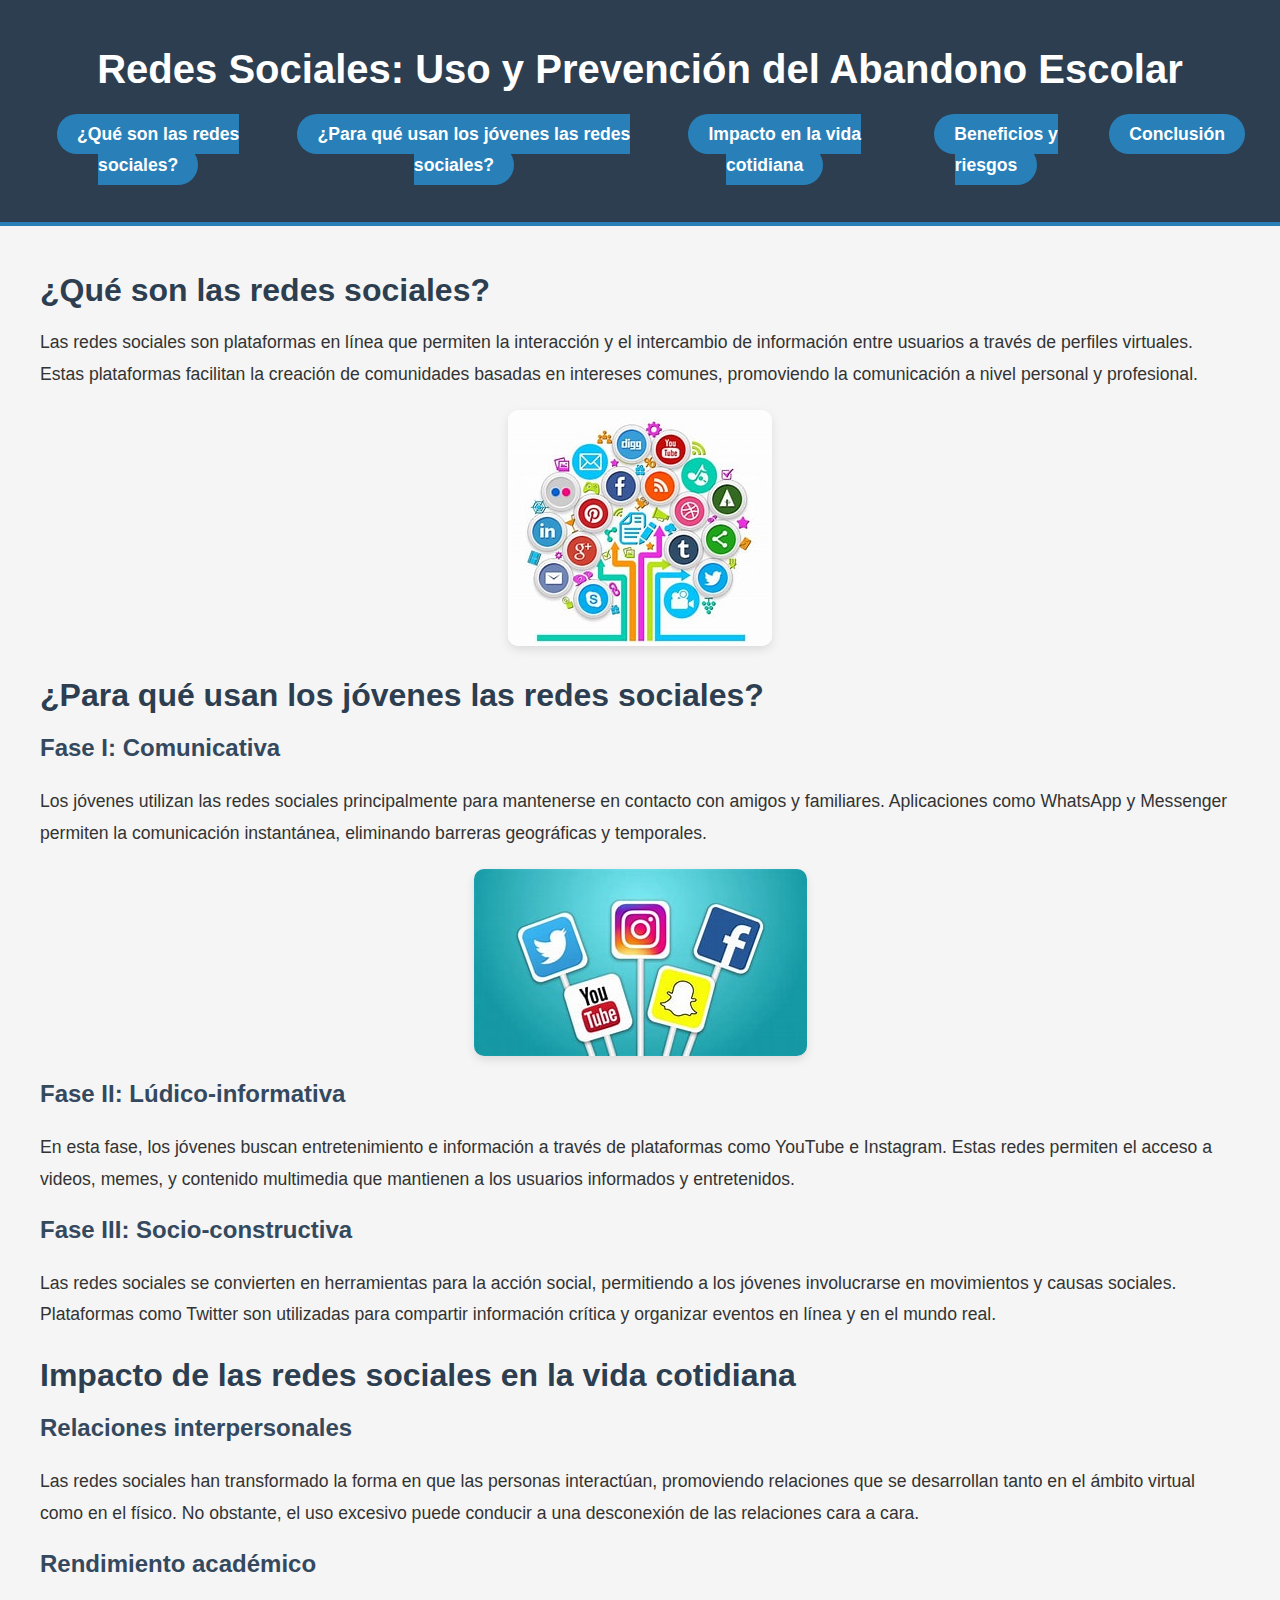
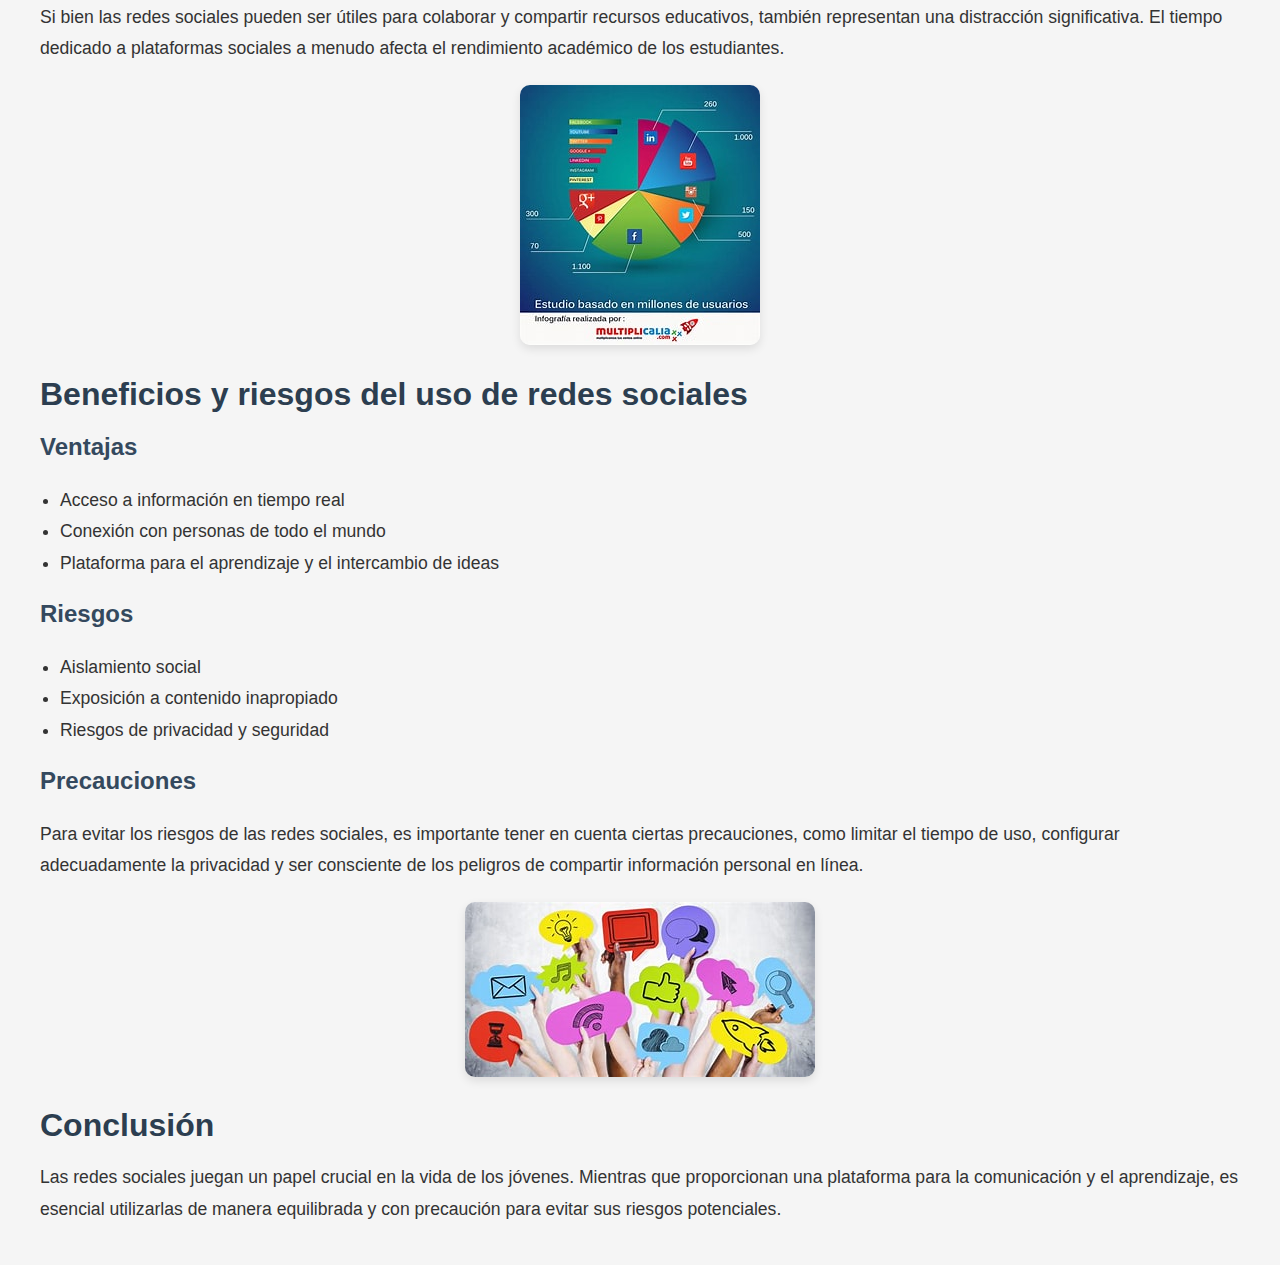
<file: pagina de construyete/r/index.html>
<!DOCTYPE html>
<html lang="es">
<head>
    <meta charset="UTF-8">
    <meta name="viewport" content="width=device-width, initial-scale=1.0">
    <link rel="stylesheet" href="css/style.css">
    <title>Redes Sociales y Jóvenes - Manual 10</title>
</head>
<body>
    <header>
        <h1>Redes Sociales: Uso y Prevención del Abandono Escolar</h1>
        <nav>
            <ul>
                <li class="enlace"><a href="#que-son">¿Qué son las redes sociales?</a></li>
                <li class="enlace"><a href="#uso-jovenes">¿Para qué usan los jóvenes las redes sociales?</a></li>
                <li class="enlace"><a href="#impacto">Impacto en la vida cotidiana</a></li>
                <li class="enlace"><a href="#beneficios">Beneficios y riesgos</a></li>
                <li class="enlace"><a href="#conclusion">Conclusión</a></li>
            </ul>
        </nav>
    </header>

    <main>
        <!-- Introducción: ¿Qué son las redes sociales? -->
        <section id="que-son">
            <h2>¿Qué son las redes sociales?</h2>
            <p>
                Las redes sociales son plataformas en línea que permiten la interacción y el intercambio de información entre usuarios a través de perfiles virtuales. Estas plataformas facilitan la creación de comunidades basadas en intereses comunes, promoviendo la comunicación a nivel personal y profesional.
            </p>

            <!-- Espacio para imagen -->
            <div class="img-placeholder">
                <img src="assets/th.jpeg" alt="Imagen representativa de redes sociales">
            </div>
        </section>

        <!-- Sección 1: Usos de las redes sociales por los jóvenes -->
        <section id="uso-jovenes">
            <h2>¿Para qué usan los jóvenes las redes sociales?</h2>

            <h3>Fase I: Comunicativa</h3>
            <p>
                Los jóvenes utilizan las redes sociales principalmente para mantenerse en contacto con amigos y familiares. Aplicaciones como WhatsApp y Messenger permiten la comunicación instantánea, eliminando barreras geográficas y temporales.
            </p>

            <!-- Espacio para imagen -->
            <div class="img-placeholder">
                <img src="assets/th (1).jpeg" alt="Imagen de jóvenes usando redes sociales para comunicarse">
            </div>

            <h3>Fase II: Lúdico-informativa</h3>
            <p>
                En esta fase, los jóvenes buscan entretenimiento e información a través de plataformas como YouTube e Instagram. Estas redes permiten el acceso a videos, memes, y contenido multimedia que mantienen a los usuarios informados y entretenidos.
            </p>

            <h3>Fase III: Socio-constructiva</h3>
            <p>
                Las redes sociales se convierten en herramientas para la acción social, permitiendo a los jóvenes involucrarse en movimientos y causas sociales. Plataformas como Twitter son utilizadas para compartir información crítica y organizar eventos en línea y en el mundo real.
            </p>
        </section>

        <!-- Sección 2: Impacto de las redes sociales en la vida cotidiana -->
        <section id="impacto">
            <h2>Impacto de las redes sociales en la vida cotidiana</h2>
            <h3>Relaciones interpersonales</h3>
            <p>
                Las redes sociales han transformado la forma en que las personas interactúan, promoviendo relaciones que se desarrollan tanto en el ámbito virtual como en el físico. No obstante, el uso excesivo puede conducir a una desconexión de las relaciones cara a cara.
            </p>

            <h3>Rendimiento académico</h3>
            <p>
                Si bien las redes sociales pueden ser útiles para colaborar y compartir recursos educativos, también representan una distracción significativa. El tiempo dedicado a plataformas sociales a menudo afecta el rendimiento académico de los estudiantes.
            </p>

            <!-- Espacio para imagen -->
            <div class="img-placeholder">
                <img src="assets/th (2).jpeg" alt="Impacto de las redes sociales en la vida diaria">
            </div>
        </section>

        <!-- Sección 3: Beneficios y riesgos del uso de redes sociales -->
        <section id="beneficios">
            <h2>Beneficios y riesgos del uso de redes sociales</h2>

            <h3>Ventajas</h3>
            <ul>
                <li>Acceso a información en tiempo real</li>
                <li>Conexión con personas de todo el mundo</li>
                <li>Plataforma para el aprendizaje y el intercambio de ideas</li>
            </ul>

            <h3>Riesgos</h3>
            <ul>
                <li>Aislamiento social</li>
                <li>Exposición a contenido inapropiado</li>
                <li>Riesgos de privacidad y seguridad</li>
            </ul>

            <h3>Precauciones</h3>
            <p>
                Para evitar los riesgos de las redes sociales, es importante tener en cuenta ciertas precauciones, como limitar el tiempo de uso, configurar adecuadamente la privacidad y ser consciente de los peligros de compartir información personal en línea.
            </p>

            <!-- Espacio para imagen -->
            <div class="img-placeholder">
                <img src="assets/th (3).jpeg" alt="Beneficios y riesgos de las redes sociales">
            </div>
        </section>

        <!-- Conclusión -->
        <section id="conclusion">
            <h2>Conclusión</h2>
            <p>
                Las redes sociales juegan un papel crucial en la vida de los jóvenes. Mientras que proporcionan una plataforma para la comunicación y el aprendizaje, es esencial utilizarlas de manera equilibrada y con precaución para evitar sus riesgos potenciales.
            </p>
        </section>
    </main>
</body>
</html>
</file>
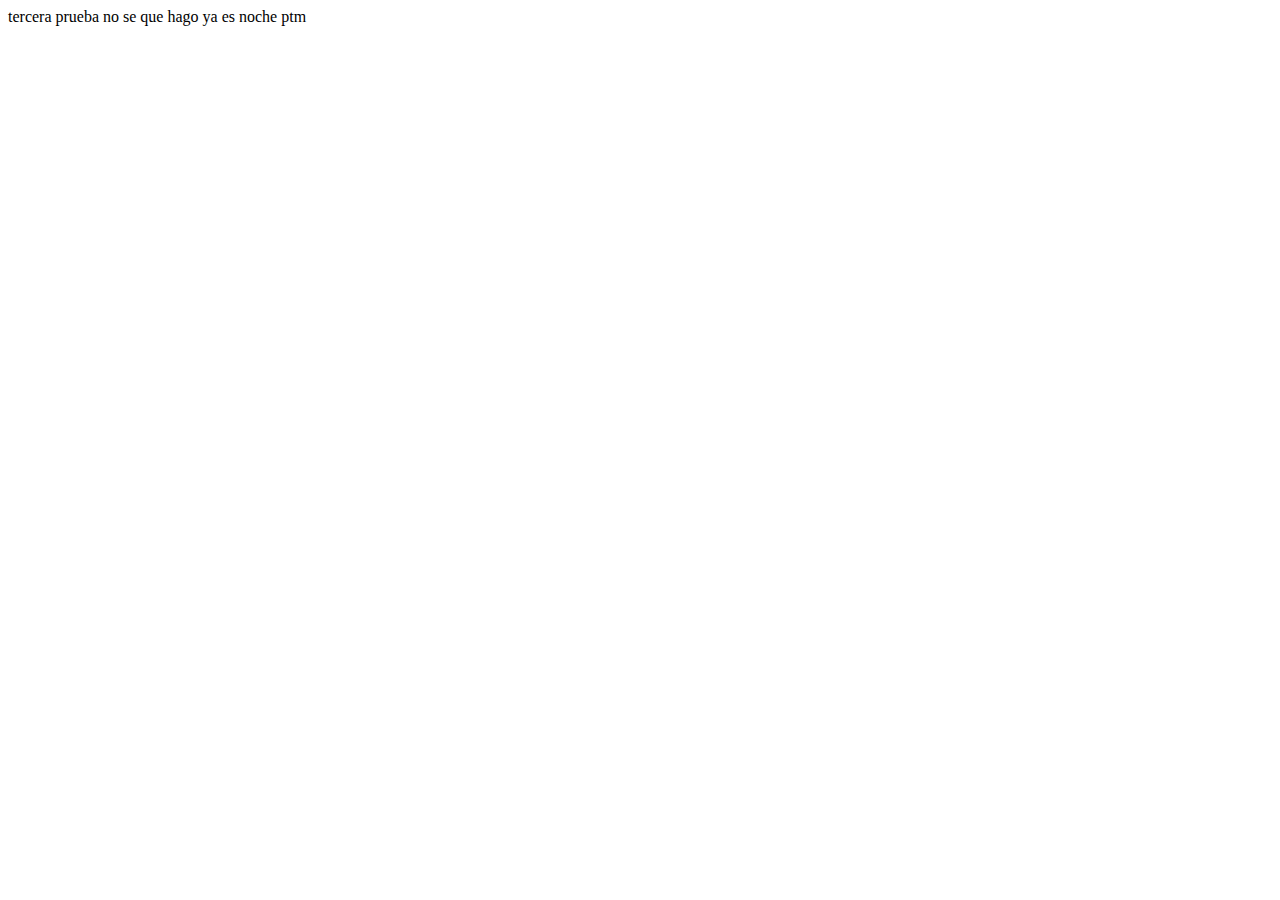
<file: p2.html>
<!DOCTYPE html>
<html lang="en">
<head>
    <meta charset="UTF-8">
    <meta name="viewport" content="width=device-width, initial-scale=1.0">
    <title>Document</title>
</head>
<body>
    tercera prueba no se que hago ya es noche ptm
</body>
</html>
</file>
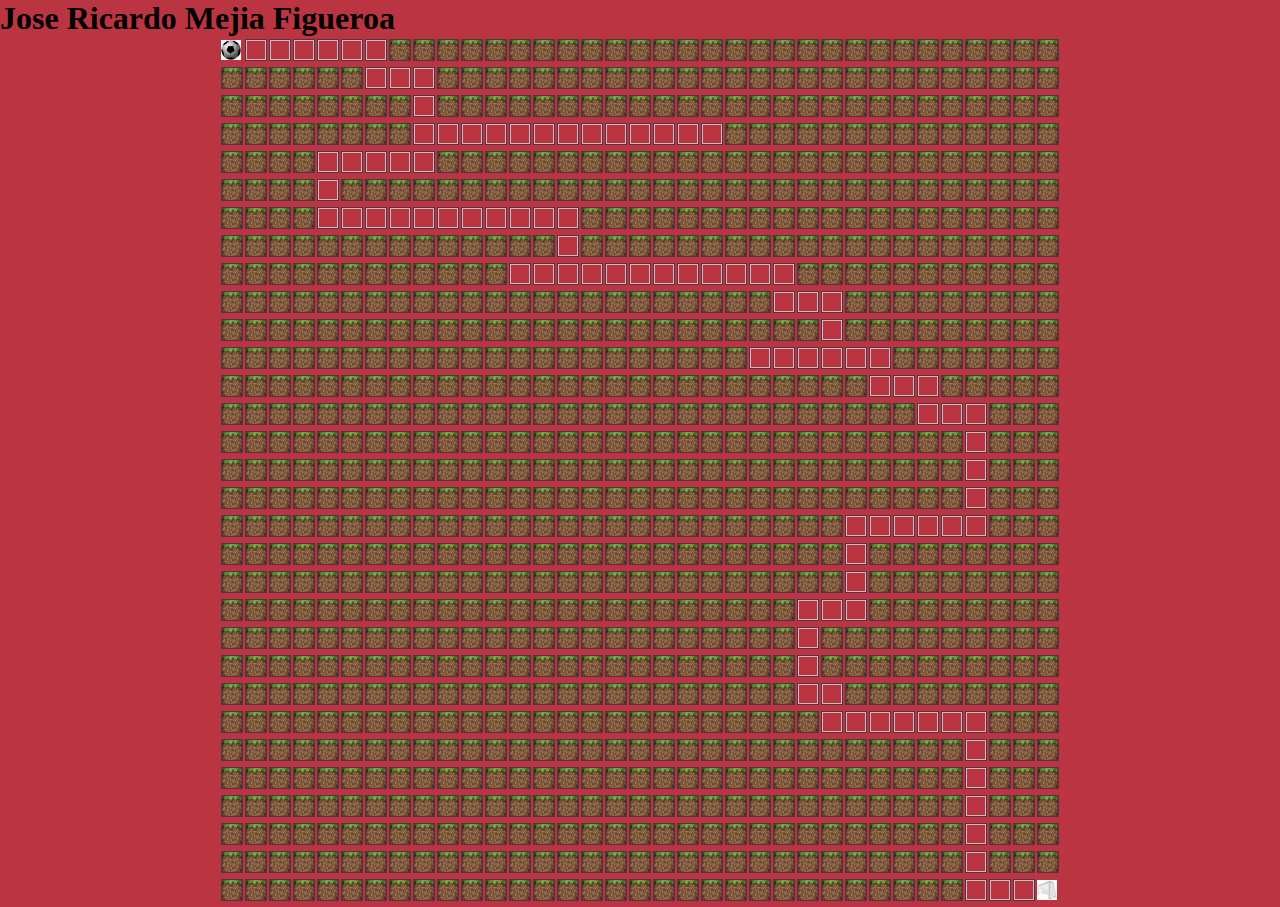
<file: laberinto/laberinto.html>
<!DOCTYPE html>
<html lang="es">
<head>
    <meta charset="UTF-8">
    <meta name="viewport" content="width=device-width, initial-scale=1.0">
    <link rel="stylesheet" href="css/style1.css">
    <title>Document</title>
</head>
<body>
    <h1>Jose Ricardo Mejia Figueroa </h1>
    <di id="lab">
    <table>
        <tr>
            <td> <img src="assets/img/inicio.png" class="inicio"></td>
            <td><img  class="peque"></td> 
            <td><img  class="peque"></td>
            <td><img  class="peque"></td>
            <td><img  class="peque"></td>
            <td><img  class="peque"></td>
            <td><img  class="peque"></td>
            <td><img src="assets/img/bloque.png" class="peque" onmouseover="Perdedor();"></td>
            <td><img src="assets/img/bloque.png" class="peque" onmouseover="Perdedor();"></td>
            <td><img src="assets/img/bloque.png" class="peque" onmouseover="Perdedor();"></td>
            <td><img src="assets/img/bloque.png" class="peque" onmouseover="Perdedor();"></td>
            <td><img src="assets/img/bloque.png" class="peque" onmouseover="Perdedor();"></td>
            <td><img src="assets/img/bloque.png" class="peque" onmouseover="Perdedor();"></td>
            <td><img src="assets/img/bloque.png" class="peque" onmouseover="Perdedor();"></td>
            <td><img src="assets/img/bloque.png" class="peque" onmouseover="Perdedor();"></td>
            <td><img src="assets/img/bloque.png" class="peque" onmouseover="Perdedor();"></td>
            <td><img src="assets/img/bloque.png" class="peque" onmouseover="Perdedor();"></td>
            <td><img src="assets/img/bloque.png" class="peque" onmouseover="Perdedor();"></td>
            <td><img src="assets/img/bloque.png" class="peque" onmouseover="Perdedor();"></td>
            <td><img src="assets/img/bloque.png" class="peque" onmouseover="Perdedor();"></td>
            <td><img src="assets/img/bloque.png" class="peque" onmouseover="Perdedor();"></td>
            <td><img src="assets/img/bloque.png" class="peque" onmouseover="Perdedor();"></td>
            <td><img src="assets/img/bloque.png" class="peque" onmouseover="Perdedor();"></td>
            <td><img src="assets/img/bloque.png" class="peque" onmouseover="Perdedor();"></td>
            <td><img src="assets/img/bloque.png" class="peque" onmouseover="Perdedor();"></td>
            <td><img src="assets/img/bloque.png" class="peque" onmouseover="Perdedor();"></td>
            <td><img src="assets/img/bloque.png" class="peque" onmouseover="Perdedor();"></td>
            <td><img src="assets/img/bloque.png" class="peque" onmouseover="Perdedor();"></td>
            <td><img src="assets/img/bloque.png" class="peque" onmouseover="Perdedor();"></td>
            <td><img src="assets/img/bloque.png" class="peque" onmouseover="Perdedor();"></td>
            <td><img src="assets/img/bloque.png" class="peque" onmouseover="Perdedor();"></td>
            <td><img src="assets/img/bloque.png" class="peque" onmouseover="Perdedor();"></td>
            <td><img src="assets/img/bloque.png" class="peque" onmouseover="Perdedor();"></td>
            <td><img src="assets/img/bloque.png" class="peque" onmouseover="Perdedor();"></td>
            <td><img src="assets/img/bloque.png" class="peque" onmouseover="Perdedor();"></td>
        </tr>
        <tr>
            <td><img src="assets/img/bloque.png" class="peque" onmouseover="Perdedor();"></td>
            <td><img src="assets/img/bloque.png" class="peque" onmouseover="Perdedor();"></td>
            <td><img src="assets/img/bloque.png" class="peque" onmouseover="Perdedor();"></td>
            <td><img src="assets/img/bloque.png" class="peque" onmouseover="Perdedor();"></td>
            <td><img src="assets/img/bloque.png" class="peque" onmouseover="Perdedor();"></td>
            <td><img src="assets/img/bloque.png" class="peque" onmouseover="Perdedor();"></td>
            <td><img  class="peque"></td>
            <td><img  class="peque"></td>
            <td><img  class="peque"></td>
            <td><img src="assets/img/bloque.png" class="peque" onmouseover="Perdedor();"></td>
            <td><img src="assets/img/bloque.png" class="peque" onmouseover="Perdedor();"></td>
            <td><img src="assets/img/bloque.png" class="peque" onmouseover="Perdedor();"></td>
            <td><img src="assets/img/bloque.png" class="peque" onmouseover="Perdedor();"></td>
            <td><img src="assets/img/bloque.png" class="peque" onmouseover="Perdedor();"></td>
            <td><img src="assets/img/bloque.png" class="peque" onmouseover="Perdedor();"></td>
            <td><img src="assets/img/bloque.png" class="peque" onmouseover="Perdedor();"></td>
            <td><img src="assets/img/bloque.png" class="peque" onmouseover="Perdedor();"></td>
            <td><img src="assets/img/bloque.png" class="peque" onmouseover="Perdedor();"></td>
            <td><img src="assets/img/bloque.png" class="peque" onmouseover="Perdedor();"></td>
            <td><img src="assets/img/bloque.png" class="peque" onmouseover="Perdedor();"></td>
            <td><img src="assets/img/bloque.png" class="peque" onmouseover="Perdedor();"></td>
            <td><img src="assets/img/bloque.png" class="peque" onmouseover="Perdedor();"></td>
            <td><img src="assets/img/bloque.png" class="peque" onmouseover="Perdedor();"></td>
            <td><img src="assets/img/bloque.png" class="peque" onmouseover="Perdedor();"></td>
            <td><img src="assets/img/bloque.png" class="peque" onmouseover="Perdedor();"></td>
            <td><img src="assets/img/bloque.png" class="peque" onmouseover="Perdedor();"></td>
            <td><img src="assets/img/bloque.png" class="peque" onmouseover="Perdedor();"></td>
            <td><img src="assets/img/bloque.png" class="peque" onmouseover="Perdedor();"></td>
            <td><img src="assets/img/bloque.png" class="peque" onmouseover="Perdedor();"></td>
            <td><img src="assets/img/bloque.png" class="peque" onmouseover="Perdedor();"></td>
            <td><img src="assets/img/bloque.png" class="peque" onmouseover="Perdedor();"></td>
            <td><img src="assets/img/bloque.png" class="peque" onmouseover="Perdedor();"></td>
            <td><img src="assets/img/bloque.png" class="peque" onmouseover="Perdedor();"></td>
            <td><img src="assets/img/bloque.png" class="peque" onmouseover="Perdedor();"></td>
            <td><img src="assets/img/bloque.png" class="peque" onmouseover="Perdedor();"></td>
        </tr>
        <tr>
            <td><img src="assets/img/bloque.png" class="peque" onmouseover="Perdedor();"></td>
            <td><img src="assets/img/bloque.png" class="peque" onmouseover="Perdedor();"></td>
            <td><img src="assets/img/bloque.png" class="peque" onmouseover="Perdedor();"></td>
            <td><img src="assets/img/bloque.png" class="peque" onmouseover="Perdedor();"></td>
            <td><img src="assets/img/bloque.png" class="peque" onmouseover="Perdedor();"></td>
            <td><img src="assets/img/bloque.png" class="peque" onmouseover="Perdedor();"></td>
            <td><img src="assets/img/bloque.png" class="peque" onmouseover="Perdedor();"></td>
            <td><img src="assets/img/bloque.png" class="peque" onmouseover="Perdedor();"></td>
            <td><img  class="peque"></td>
            <td><img src="assets/img/bloque.png" class="peque" onmouseover="Perdedor();"></td>
            <td><img src="assets/img/bloque.png" class="peque" onmouseover="Perdedor();"></td>
            <td><img src="assets/img/bloque.png" class="peque" onmouseover="Perdedor();"></td>
            <td><img src="assets/img/bloque.png" class="peque" onmouseover="Perdedor();"></td>
            <td><img src="assets/img/bloque.png" class="peque" onmouseover="Perdedor();"></td>
            <td><img src="assets/img/bloque.png" class="peque" onmouseover="Perdedor();"></td>
            <td><img src="assets/img/bloque.png" class="peque" onmouseover="Perdedor();"></td>
            <td><img src="assets/img/bloque.png" class="peque" onmouseover="Perdedor();"></td>
            <td><img src="assets/img/bloque.png" class="peque" onmouseover="Perdedor();"></td>
            <td><img src="assets/img/bloque.png" class="peque" onmouseover="Perdedor();"></td>
            <td><img src="assets/img/bloque.png" class="peque" onmouseover="Perdedor();"></td>
            <td><img src="assets/img/bloque.png" class="peque" onmouseover="Perdedor();"></td>
            <td><img src="assets/img/bloque.png" class="peque" onmouseover="Perdedor();"></td>
            <td><img src="assets/img/bloque.png" class="peque" onmouseover="Perdedor();"></td>
            <td><img src="assets/img/bloque.png" class="peque" onmouseover="Perdedor();"></td>
            <td><img src="assets/img/bloque.png" class="peque" onmouseover="Perdedor();"></td>
            <td><img src="assets/img/bloque.png" class="peque" onmouseover="Perdedor();"></td>
            <td><img src="assets/img/bloque.png" class="peque" onmouseover="Perdedor();"></td>
            <td><img src="assets/img/bloque.png" class="peque" onmouseover="Perdedor();"></td>
            <td><img src="assets/img/bloque.png" class="peque" onmouseover="Perdedor();"></td>
            <td><img src="assets/img/bloque.png" class="peque" onmouseover="Perdedor();"></td>
            <td><img src="assets/img/bloque.png" class="peque" onmouseover="Perdedor();"></td>
            <td><img src="assets/img/bloque.png" class="peque" onmouseover="Perdedor();"></td>
            <td><img src="assets/img/bloque.png" class="peque" onmouseover="Perdedor();"></td>
            <td><img src="assets/img/bloque.png" class="peque" onmouseover="Perdedor();"></td>
            <td><img src="assets/img/bloque.png" class="peque" onmouseover="Perdedor();"></td>
        </tr>
        <tr>
            <td><img src="assets/img/bloque.png" class="peque" onmouseover="Perdedor();"></td>
            <td><img src="assets/img/bloque.png" class="peque" onmouseover="Perdedor();"></td>
            <td><img src="assets/img/bloque.png" class="peque" onmouseover="Perdedor();"></td>
            <td><img src="assets/img/bloque.png" class="peque" onmouseover="Perdedor();"></td>
            <td><img src="assets/img/bloque.png" class="peque" onmouseover="Perdedor();"></td>
            <td><img src="assets/img/bloque.png" class="peque" onmouseover="Perdedor();"></td>
            <td><img src="assets/img/bloque.png" class="peque" onmouseover="Perdedor();"></td>
            <td><img src="assets/img/bloque.png" class="peque" onmouseover="Perdedor();"></td>
            <td><img  class="peque"></td>
            <td><img  class="peque"></td>
            <td><img  class="peque"></td>
            <td><img  class="peque"></td>
            <td><img  class="peque"></td>
            <td><img  class="peque"></td>
            <td><img  class="peque"></td>
            <td><img  class="peque"></td>
            <td><img  class="peque"></td>
            <td><img  class="peque"></td>
            <td><img  class="peque"></td>
            <td><img  class="peque"></td>
            <td><img  class="peque"></td>
            <td><img src="assets/img/bloque.png" class="peque" onmouseover="Perdedor();"></td>
            <td><img src="assets/img/bloque.png" class="peque" onmouseover="Perdedor();"></td>
            <td><img src="assets/img/bloque.png" class="peque" onmouseover="Perdedor();"></td>
            <td><img src="assets/img/bloque.png" class="peque" onmouseover="Perdedor();"></td>
            <td><img src="assets/img/bloque.png" class="peque" onmouseover="Perdedor();"></td>
            <td><img src="assets/img/bloque.png" class="peque" onmouseover="Perdedor();"></td>
            <td><img src="assets/img/bloque.png" class="peque" onmouseover="Perdedor();"></td>
            <td><img src="assets/img/bloque.png" class="peque" onmouseover="Perdedor();"></td>
            <td><img src="assets/img/bloque.png" class="peque" onmouseover="Perdedor();"></td>
            <td><img src="assets/img/bloque.png" class="peque" onmouseover="Perdedor();"></td>
            <td><img src="assets/img/bloque.png" class="peque" onmouseover="Perdedor();"></td>
            <td><img src="assets/img/bloque.png" class="peque" onmouseover="Perdedor();"></td>
            <td><img src="assets/img/bloque.png" class="peque" onmouseover="Perdedor();"></td>
            <td><img src="assets/img/bloque.png" class="peque" onmouseover="Perdedor();"></td>
        </tr>
        <tr>
            <td><img src="assets/img/bloque.png" class="peque" onmouseover="Perdedor();"></td>
            <td><img src="assets/img/bloque.png" class="peque" onmouseover="Perdedor();"></td>
            <td><img src="assets/img/bloque.png" class="peque" onmouseover="Perdedor();"></td>
            <td><img src="assets/img/bloque.png" class="peque" onmouseover="Perdedor();"></td>
            <td><img  class="peque"></td>
            <td><img  class="peque"></td>
            <td><img  class="peque"></td>
            <td><img  class="peque"></td>
            <td><img  class="peque"></td>
            <td><img src="assets/img/bloque.png" class="peque" onmouseover="Perdedor();"></td>
            <td><img src="assets/img/bloque.png" class="peque" onmouseover="Perdedor();"></td>
            <td><img src="assets/img/bloque.png" class="peque" onmouseover="Perdedor();"></td>
            <td><img src="assets/img/bloque.png" class="peque" onmouseover="Perdedor();"></td>
            <td><img src="assets/img/bloque.png" class="peque" onmouseover="Perdedor();"></td>
            <td><img src="assets/img/bloque.png" class="peque" onmouseover="Perdedor();"></td>
            <td><img src="assets/img/bloque.png" class="peque" onmouseover="Perdedor();"></td>
            <td><img src="assets/img/bloque.png" class="peque" onmouseover="Perdedor();"></td>
            <td><img src="assets/img/bloque.png" class="peque" onmouseover="Perdedor();"></td>
            <td><img src="assets/img/bloque.png" class="peque" onmouseover="Perdedor();"></td>
            <td><img src="assets/img/bloque.png" class="peque" onmouseover="Perdedor();"></td>
            <td><img src="assets/img/bloque.png" class="peque" onmouseover="Perdedor();"></td>
            <td><img src="assets/img/bloque.png" class="peque" onmouseover="Perdedor();"></td>
            <td><img src="assets/img/bloque.png" class="peque" onmouseover="Perdedor();"></td>
            <td><img src="assets/img/bloque.png" class="peque" onmouseover="Perdedor();"></td>
            <td><img src="assets/img/bloque.png" class="peque" onmouseover="Perdedor();"></td>
            <td><img src="assets/img/bloque.png" class="peque" onmouseover="Perdedor();"></td>
            <td><img src="assets/img/bloque.png" class="peque" onmouseover="Perdedor();"></td>
            <td><img src="assets/img/bloque.png" class="peque" onmouseover="Perdedor();"></td>
            <td><img src="assets/img/bloque.png" class="peque" onmouseover="Perdedor();"></td>
            <td><img src="assets/img/bloque.png" class="peque" onmouseover="Perdedor();"></td>
            <td><img src="assets/img/bloque.png" class="peque" onmouseover="Perdedor();"></td>
            <td><img src="assets/img/bloque.png" class="peque" onmouseover="Perdedor();"></td>
            <td><img src="assets/img/bloque.png" class="peque" onmouseover="Perdedor();"></td>
            <td><img src="assets/img/bloque.png" class="peque" onmouseover="Perdedor();"></td>
            <td><img src="assets/img/bloque.png" class="peque" onmouseover="Perdedor();"></td>
        </tr>
        <tr>
            <td><img src="assets/img/bloque.png" class="peque" onmouseover="Perdedor();"></td>
            <td><img src="assets/img/bloque.png" class="peque" onmouseover="Perdedor();"></td>
            <td><img src="assets/img/bloque.png" class="peque" onmouseover="Perdedor();"></td>
            <td><img src="assets/img/bloque.png" class="peque" onmouseover="Perdedor();"></td>
            <td><img  class="peque"></td>
            <td><img src="assets/img/bloque.png" class="peque" onmouseover="Perdedor();"></td>
            <td><img src="assets/img/bloque.png" class="peque" onmouseover="Perdedor();"></td>
            <td><img src="assets/img/bloque.png" class="peque" onmouseover="Perdedor();"></td>
            <td><img src="assets/img/bloque.png" class="peque" onmouseover="Perdedor();"></td>
            <td><img src="assets/img/bloque.png" class="peque" onmouseover="Perdedor();"></td>
            <td><img src="assets/img/bloque.png" class="peque" onmouseover="Perdedor();"></td>
            <td><img src="assets/img/bloque.png" class="peque" onmouseover="Perdedor();"></td>
            <td><img src="assets/img/bloque.png" class="peque" onmouseover="Perdedor();"></td>
            <td><img src="assets/img/bloque.png" class="peque" onmouseover="Perdedor();"></td>
            <td><img src="assets/img/bloque.png" class="peque" onmouseover="Perdedor();"></td>
            <td><img src="assets/img/bloque.png" class="peque" onmouseover="Perdedor();"></td>
            <td><img src="assets/img/bloque.png" class="peque" onmouseover="Perdedor();"></td>
            <td><img src="assets/img/bloque.png" class="peque" onmouseover="Perdedor();"></td>
            <td><img src="assets/img/bloque.png" class="peque" onmouseover="Perdedor();"></td>
            <td><img src="assets/img/bloque.png" class="peque" onmouseover="Perdedor();"></td>
            <td><img src="assets/img/bloque.png" class="peque" onmouseover="Perdedor();"></td>
            <td><img src="assets/img/bloque.png" class="peque" onmouseover="Perdedor();"></td>
            <td><img src="assets/img/bloque.png" class="peque" onmouseover="Perdedor();"></td>
            <td><img src="assets/img/bloque.png" class="peque" onmouseover="Perdedor();"></td>
            <td><img src="assets/img/bloque.png" class="peque" onmouseover="Perdedor();"></td>
            <td><img src="assets/img/bloque.png" class="peque" onmouseover="Perdedor();"></td>
            <td><img src="assets/img/bloque.png" class="peque" onmouseover="Perdedor();"></td>
            <td><img src="assets/img/bloque.png" class="peque" onmouseover="Perdedor();"></td>
            <td><img src="assets/img/bloque.png" class="peque" onmouseover="Perdedor();"></td>
            <td><img src="assets/img/bloque.png" class="peque" onmouseover="Perdedor();"></td>
            <td><img src="assets/img/bloque.png" class="peque" onmouseover="Perdedor();"></td>
            <td><img src="assets/img/bloque.png" class="peque" onmouseover="Perdedor();"></td>
            <td><img src="assets/img/bloque.png" class="peque" onmouseover="Perdedor();"></td>
            <td><img src="assets/img/bloque.png" class="peque" onmouseover="Perdedor();"></td>
            <td><img src="assets/img/bloque.png" class="peque" onmouseover="Perdedor();"></td>
        </tr>
        <tr>
            <td><img src="assets/img/bloque.png" class="peque" onmouseover="Perdedor();"></td>
            <td><img src="assets/img/bloque.png" class="peque" onmouseover="Perdedor();"></td>
            <td><img src="assets/img/bloque.png" class="peque" onmouseover="Perdedor();"></td>
            <td><img src="assets/img/bloque.png" class="peque" onmouseover="Perdedor();"></td>
            <td><img  class="peque"></td>
            <td><img  class="peque"></td>
            <td><img  class="peque"></td>
            <td><img  class="peque"></td>
            <td><img  class="peque"></td>
            <td><img  class="peque"></td>
            <td><img  class="peque"></td>
            <td><img  class="peque"></td>
            <td><img  class="peque"></td>
            <td><img  class="peque"></td>
            <td><img  class="peque"></td>
            <td><img src="assets/img/bloque.png" class="peque" onmouseover="Perdedor();"></td>
            <td><img src="assets/img/bloque.png" class="peque" onmouseover="Perdedor();"></td>
            <td><img src="assets/img/bloque.png" class="peque" onmouseover="Perdedor();"></td>
            <td><img src="assets/img/bloque.png" class="peque" onmouseover="Perdedor();"></td>
            <td><img src="assets/img/bloque.png" class="peque" onmouseover="Perdedor();"></td>
            <td><img src="assets/img/bloque.png" class="peque" onmouseover="Perdedor();"></td>
            <td><img src="assets/img/bloque.png" class="peque" onmouseover="Perdedor();"></td>
            <td><img src="assets/img/bloque.png" class="peque" onmouseover="Perdedor();"></td>
            <td><img src="assets/img/bloque.png" class="peque" onmouseover="Perdedor();"></td>
            <td><img src="assets/img/bloque.png" class="peque" onmouseover="Perdedor();"></td>
            <td><img src="assets/img/bloque.png" class="peque" onmouseover="Perdedor();"></td>
            <td><img src="assets/img/bloque.png" class="peque" onmouseover="Perdedor();"></td>
            <td><img src="assets/img/bloque.png" class="peque" onmouseover="Perdedor();"></td>
            <td><img src="assets/img/bloque.png" class="peque" onmouseover="Perdedor();"></td>
            <td><img src="assets/img/bloque.png" class="peque" onmouseover="Perdedor();"></td>
            <td><img src="assets/img/bloque.png" class="peque" onmouseover="Perdedor();"></td>
            <td><img src="assets/img/bloque.png" class="peque" onmouseover="Perdedor();"></td>
            <td><img src="assets/img/bloque.png" class="peque" onmouseover="Perdedor();"></td>
            <td><img src="assets/img/bloque.png" class="peque" onmouseover="Perdedor();"></td>
            <td><img src="assets/img/bloque.png" class="peque" onmouseover="Perdedor();"></td>
        </tr>
        <tr>
            <td><img src="assets/img/bloque.png" class="peque" onmouseover="Perdedor();"></td>
            <td><img src="assets/img/bloque.png" class="peque" onmouseover="Perdedor();"></td>
            <td><img src="assets/img/bloque.png" class="peque" onmouseover="Perdedor();"></td>
            <td><img src="assets/img/bloque.png" class="peque" onmouseover="Perdedor();"></td>
            <td><img src="assets/img/bloque.png" class="peque" onmouseover="Perdedor();"></td>
            <td><img src="assets/img/bloque.png" class="peque" onmouseover="Perdedor();"></td>
            <td><img src="assets/img/bloque.png" class="peque" onmouseover="Perdedor();"></td>
            <td><img src="assets/img/bloque.png" class="peque" onmouseover="Perdedor();"></td>
            <td><img src="assets/img/bloque.png" class="peque" onmouseover="Perdedor();"></td>
            <td><img src="assets/img/bloque.png" class="peque" onmouseover="Perdedor();"></td>
            <td><img src="assets/img/bloque.png" class="peque" onmouseover="Perdedor();"></td>
            <td><img src="assets/img/bloque.png" class="peque" onmouseover="Perdedor();"></td>
            <td><img src="assets/img/bloque.png" class="peque" onmouseover="Perdedor();"></td>
            <td><img src="assets/img/bloque.png" class="peque" onmouseover="Perdedor();"></td>
            <td><img  class="peque"></td>
            <td><img src="assets/img/bloque.png" class="peque" onmouseover="Perdedor();"></td>
            <td><img src="assets/img/bloque.png" class="peque" onmouseover="Perdedor();"></td>
            <td><img src="assets/img/bloque.png" class="peque" onmouseover="Perdedor();"></td>
            <td><img src="assets/img/bloque.png" class="peque" onmouseover="Perdedor();"></td>
            <td><img src="assets/img/bloque.png" class="peque" onmouseover="Perdedor();"></td>
            <td><img src="assets/img/bloque.png" class="peque" onmouseover="Perdedor();"></td>
            <td><img src="assets/img/bloque.png" class="peque" onmouseover="Perdedor();"></td>
            <td><img src="assets/img/bloque.png" class="peque" onmouseover="Perdedor();"></td>
            <td><img src="assets/img/bloque.png" class="peque" onmouseover="Perdedor();"></td>
            <td><img src="assets/img/bloque.png" class="peque" onmouseover="Perdedor();"></td>
            <td><img src="assets/img/bloque.png" class="peque" onmouseover="Perdedor();"></td>
            <td><img src="assets/img/bloque.png" class="peque" onmouseover="Perdedor();"></td>
            <td><img src="assets/img/bloque.png" class="peque" onmouseover="Perdedor();"></td>
            <td><img src="assets/img/bloque.png" class="peque" onmouseover="Perdedor();"></td>
            <td><img src="assets/img/bloque.png" class="peque" onmouseover="Perdedor();"></td>
            <td><img src="assets/img/bloque.png" class="peque" onmouseover="Perdedor();"></td>
            <td><img src="assets/img/bloque.png" class="peque" onmouseover="Perdedor();"></td>
            <td><img src="assets/img/bloque.png" class="peque" onmouseover="Perdedor();"></td>
            <td><img src="assets/img/bloque.png" class="peque" onmouseover="Perdedor();"></td>
            <td><img src="assets/img/bloque.png" class="peque" onmouseover="Perdedor();"></td>
        </tr>
        <tr>
            <td><img src="assets/img/bloque.png" class="peque" onmouseover="Perdedor();"></td>
            <td><img src="assets/img/bloque.png" class="peque" onmouseover="Perdedor();"></td>
            <td><img src="assets/img/bloque.png" class="peque" onmouseover="Perdedor();"></td>
            <td><img src="assets/img/bloque.png" class="peque" onmouseover="Perdedor();"></td>
            <td><img src="assets/img/bloque.png" class="peque" onmouseover="Perdedor();"></td>
            <td><img src="assets/img/bloque.png" class="peque" onmouseover="Perdedor();"></td>
            <td><img src="assets/img/bloque.png" class="peque" onmouseover="Perdedor();"></td>
            <td><img src="assets/img/bloque.png" class="peque" onmouseover="Perdedor();"></td>
            <td><img src="assets/img/bloque.png" class="peque" onmouseover="Perdedor();"></td>
            <td><img src="assets/img/bloque.png" class="peque" onmouseover="Perdedor();"></td>
            <td><img src="assets/img/bloque.png" class="peque" onmouseover="Perdedor();"></td>
            <td><img src="assets/img/bloque.png" class="peque" onmouseover="Perdedor();"></td>
            <td><img  class="peque"></td>
            <td><img  class="peque"></td>
            <td><img  class="peque"></td>
            <td><img  class="peque"></td>
            <td><img  class="peque"></td>
            <td><img  class="peque"></td>
            <td><img  class="peque"></td>
            <td><img  class="peque"></td>
            <td><img  class="peque"></td>
            <td><img  class="peque"></td>
            <td><img  class="peque"></td>
            <td><img  class="peque"></td>
            <td><img src="assets/img/bloque.png" class="peque" onmouseover="Perdedor();"></td>
            <td><img src="assets/img/bloque.png" class="peque" onmouseover="Perdedor();"></td>
            <td><img src="assets/img/bloque.png" class="peque" onmouseover="Perdedor();"></td>
            <td><img src="assets/img/bloque.png" class="peque" onmouseover="Perdedor();"></td>
            <td><img src="assets/img/bloque.png" class="peque" onmouseover="Perdedor();"></td>
            <td><img src="assets/img/bloque.png" class="peque" onmouseover="Perdedor();"></td>
            <td><img src="assets/img/bloque.png" class="peque" onmouseover="Perdedor();"></td>
            <td><img src="assets/img/bloque.png" class="peque" onmouseover="Perdedor();"></td>
            <td><img src="assets/img/bloque.png" class="peque" onmouseover="Perdedor();"></td>
            <td><img src="assets/img/bloque.png" class="peque" onmouseover="Perdedor();"></td>
            <td><img src="assets/img/bloque.png" class="peque" onmouseover="Perdedor();"></td>
        </tr>
        <tr>
            <td><img src="assets/img/bloque.png" class="peque" onmouseover="Perdedor();"></td>
            <td><img src="assets/img/bloque.png" class="peque" onmouseover="Perdedor();"></td>
            <td><img src="assets/img/bloque.png" class="peque" onmouseover="Perdedor();"></td>
            <td><img src="assets/img/bloque.png" class="peque" onmouseover="Perdedor();"></td>
            <td><img src="assets/img/bloque.png" class="peque" onmouseover="Perdedor();"></td>
            <td><img src="assets/img/bloque.png" class="peque" onmouseover="Perdedor();"></td>
            <td><img src="assets/img/bloque.png" class="peque" onmouseover="Perdedor();"></td>
            <td><img src="assets/img/bloque.png" class="peque" onmouseover="Perdedor();"></td>
            <td><img src="assets/img/bloque.png" class="peque" onmouseover="Perdedor();"></td>
            <td><img src="assets/img/bloque.png" class="peque" onmouseover="Perdedor();"></td>
            <td><img src="assets/img/bloque.png" class="peque" onmouseover="Perdedor();"></td>
            <td><img src="assets/img/bloque.png" class="peque" onmouseover="Perdedor();"></td>
            <td><img src="assets/img/bloque.png" class="peque" onmouseover="Perdedor();"></td>
            <td><img src="assets/img/bloque.png" class="peque" onmouseover="Perdedor();"></td>
            <td><img src="assets/img/bloque.png" class="peque" onmouseover="Perdedor();"></td>
            <td><img src="assets/img/bloque.png" class="peque" onmouseover="Perdedor();"></td>
            <td><img src="assets/img/bloque.png" class="peque" onmouseover="Perdedor();"></td>
            <td><img src="assets/img/bloque.png" class="peque" onmouseover="Perdedor();"></td>
            <td><img src="assets/img/bloque.png" class="peque" onmouseover="Perdedor();"></td>
            <td><img src="assets/img/bloque.png" class="peque" onmouseover="Perdedor();"></td>
            <td><img src="assets/img/bloque.png" class="peque" onmouseover="Perdedor();"></td>
            <td><img src="assets/img/bloque.png" class="peque" onmouseover="Perdedor();"></td>
            <td><img src="assets/img/bloque.png" class="peque" onmouseover="Perdedor();"></td>
            <td><img  class="peque"></td>
            <td><img  class="peque"></td>
            <td><img  class="peque"></td>
            <td><img src="assets/img/bloque.png" class="peque" onmouseover="Perdedor();"></td>
            <td><img src="assets/img/bloque.png" class="peque" onmouseover="Perdedor();"></td>
            <td><img src="assets/img/bloque.png" class="peque" onmouseover="Perdedor();"></td>
            <td><img src="assets/img/bloque.png" class="peque" onmouseover="Perdedor();"></td>
            <td><img src="assets/img/bloque.png" class="peque" onmouseover="Perdedor();"></td>
            <td><img src="assets/img/bloque.png" class="peque" onmouseover="Perdedor();"></td>
            <td><img src="assets/img/bloque.png" class="peque" onmouseover="Perdedor();"></td>
            <td><img src="assets/img/bloque.png" class="peque" onmouseover="Perdedor();"></td>
            <td><img src="assets/img/bloque.png" class="peque" onmouseover="Perdedor();"></td>
        </tr>
        <tr>
            <td><img src="assets/img/bloque.png" class="peque" onmouseover="Perdedor();"></td>
            <td><img src="assets/img/bloque.png" class="peque" onmouseover="Perdedor();"></td>
            <td><img src="assets/img/bloque.png" class="peque" onmouseover="Perdedor();"></td>
            <td><img src="assets/img/bloque.png" class="peque" onmouseover="Perdedor();"></td>
            <td><img src="assets/img/bloque.png" class="peque" onmouseover="Perdedor();"></td>
            <td><img src="assets/img/bloque.png" class="peque" onmouseover="Perdedor();"></td>
            <td><img src="assets/img/bloque.png" class="peque" onmouseover="Perdedor();"></td>
            <td><img src="assets/img/bloque.png" class="peque" onmouseover="Perdedor();"></td>
            <td><img src="assets/img/bloque.png" class="peque" onmouseover="Perdedor();"></td>
            <td><img src="assets/img/bloque.png" class="peque" onmouseover="Perdedor();"></td>
            <td><img src="assets/img/bloque.png" class="peque" onmouseover="Perdedor();"></td>
            <td><img src="assets/img/bloque.png" class="peque" onmouseover="Perdedor();"></td>
            <td><img src="assets/img/bloque.png" class="peque" onmouseover="Perdedor();"></td>
            <td><img src="assets/img/bloque.png" class="peque" onmouseover="Perdedor();"></td>
            <td><img src="assets/img/bloque.png" class="peque" onmouseover="Perdedor();"></td>
            <td><img src="assets/img/bloque.png" class="peque" onmouseover="Perdedor();"></td>
            <td><img src="assets/img/bloque.png" class="peque" onmouseover="Perdedor();"></td>
            <td><img src="assets/img/bloque.png" class="peque" onmouseover="Perdedor();"></td>
            <td><img src="assets/img/bloque.png" class="peque" onmouseover="Perdedor();"></td>
            <td><img src="assets/img/bloque.png" class="peque" onmouseover="Perdedor();"></td>
            <td><img src="assets/img/bloque.png" class="peque" onmouseover="Perdedor();"></td>
            <td><img src="assets/img/bloque.png" class="peque" onmouseover="Perdedor();"></td>
            <td><img src="assets/img/bloque.png" class="peque" onmouseover="Perdedor();"></td>
            <td><img src="assets/img/bloque.png" class="peque" onmouseover="Perdedor();"></td>
            <td><img src="assets/img/bloque.png" class="peque" onmouseover="Perdedor();"></td>
            <td><img  class="peque"></td>
            <td><img src="assets/img/bloque.png" class="peque" onmouseover="Perdedor();"></td>
            <td><img src="assets/img/bloque.png" class="peque" onmouseover="Perdedor();"></td>
            <td><img src="assets/img/bloque.png" class="peque" onmouseover="Perdedor();"></td>
            <td><img src="assets/img/bloque.png" class="peque" onmouseover="Perdedor();"></td>
            <td><img src="assets/img/bloque.png" class="peque" onmouseover="Perdedor();"></td>
            <td><img src="assets/img/bloque.png" class="peque" onmouseover="Perdedor();"></td>
            <td><img src="assets/img/bloque.png" class="peque" onmouseover="Perdedor();"></td>
            <td><img src="assets/img/bloque.png" class="peque" onmouseover="Perdedor();"></td>
            <td><img src="assets/img/bloque.png" class="peque" onmouseover="Perdedor();"></td>
        </tr>
        <tr>
            <td><img src="assets/img/bloque.png" class="peque" onmouseover="Perdedor();"></td>
            <td><img src="assets/img/bloque.png" class="peque" onmouseover="Perdedor();"></td>
            <td><img src="assets/img/bloque.png" class="peque" onmouseover="Perdedor();"></td>
            <td><img src="assets/img/bloque.png" class="peque" onmouseover="Perdedor();"></td>
            <td><img src="assets/img/bloque.png" class="peque" onmouseover="Perdedor();"></td>
            <td><img src="assets/img/bloque.png" class="peque" onmouseover="Perdedor();"></td>
            <td><img src="assets/img/bloque.png" class="peque" onmouseover="Perdedor();"></td>
            <td><img src="assets/img/bloque.png" class="peque" onmouseover="Perdedor();"></td>
            <td><img src="assets/img/bloque.png" class="peque" onmouseover="Perdedor();"></td>
            <td><img src="assets/img/bloque.png" class="peque" onmouseover="Perdedor();"></td>
            <td><img src="assets/img/bloque.png" class="peque" onmouseover="Perdedor();"></td>
            <td><img src="assets/img/bloque.png" class="peque" onmouseover="Perdedor();"></td>
            <td><img src="assets/img/bloque.png" class="peque" onmouseover="Perdedor();"></td>
            <td><img src="assets/img/bloque.png" class="peque" onmouseover="Perdedor();"></td>
            <td><img src="assets/img/bloque.png" class="peque" onmouseover="Perdedor();"></td>
            <td><img src="assets/img/bloque.png" class="peque" onmouseover="Perdedor();"></td>
            <td><img src="assets/img/bloque.png" class="peque" onmouseover="Perdedor();"></td>
            <td><img src="assets/img/bloque.png" class="peque" onmouseover="Perdedor();"></td>
            <td><img src="assets/img/bloque.png" class="peque" onmouseover="Perdedor();"></td>
            <td><img src="assets/img/bloque.png" class="peque" onmouseover="Perdedor();"></td>
            <td><img src="assets/img/bloque.png" class="peque" onmouseover="Perdedor();"></td>
            <td><img src="assets/img/bloque.png" class="peque" onmouseover="Perdedor();"></td>
            <td><img  class="peque"></td>
            <td><img  class="peque"></td>
            <td><img  class="peque"></td>
            <td><img  class="peque"></td>
            <td><img  class="peque"></td>
            <td><img  class="peque"></td>
            <td><img src="assets/img/bloque.png" class="peque" onmouseover="Perdedor();"></td>
            <td><img src="assets/img/bloque.png" class="peque" onmouseover="Perdedor();"></td>
            <td><img src="assets/img/bloque.png" class="peque" onmouseover="Perdedor();"></td>
            <td><img src="assets/img/bloque.png" class="peque" onmouseover="Perdedor();"></td>
            <td><img src="assets/img/bloque.png" class="peque" onmouseover="Perdedor();"></td>
            <td><img src="assets/img/bloque.png" class="peque" onmouseover="Perdedor();"></td>
            <td><img src="assets/img/bloque.png" class="peque" onmouseover="Perdedor();"></td>
        </tr>
        <tr>
            <td><img src="assets/img/bloque.png" class="peque" onmouseover="Perdedor();"></td>
            <td><img src="assets/img/bloque.png" class="peque" onmouseover="Perdedor();"></td>
            <td><img src="assets/img/bloque.png" class="peque" onmouseover="Perdedor();"></td>
            <td><img src="assets/img/bloque.png" class="peque" onmouseover="Perdedor();"></td>
            <td><img src="assets/img/bloque.png" class="peque" onmouseover="Perdedor();"></td>
            <td><img src="assets/img/bloque.png" class="peque" onmouseover="Perdedor();"></td>
            <td><img src="assets/img/bloque.png" class="peque" onmouseover="Perdedor();"></td>
            <td><img src="assets/img/bloque.png" class="peque" onmouseover="Perdedor();"></td>
            <td><img src="assets/img/bloque.png" class="peque" onmouseover="Perdedor();"></td>
            <td><img src="assets/img/bloque.png" class="peque" onmouseover="Perdedor();"></td>
            <td><img src="assets/img/bloque.png" class="peque" onmouseover="Perdedor();"></td>
            <td><img src="assets/img/bloque.png" class="peque" onmouseover="Perdedor();"></td>
            <td><img src="assets/img/bloque.png" class="peque" onmouseover="Perdedor();"></td>
            <td><img src="assets/img/bloque.png" class="peque" onmouseover="Perdedor();"></td>
            <td><img src="assets/img/bloque.png" class="peque" onmouseover="Perdedor();"></td>
            <td><img src="assets/img/bloque.png" class="peque" onmouseover="Perdedor();"></td>
            <td><img src="assets/img/bloque.png" class="peque" onmouseover="Perdedor();"></td>
            <td><img src="assets/img/bloque.png" class="peque" onmouseover="Perdedor();"></td>
            <td><img src="assets/img/bloque.png" class="peque" onmouseover="Perdedor();"></td>
            <td><img src="assets/img/bloque.png" class="peque" onmouseover="Perdedor();"></td>
            <td><img src="assets/img/bloque.png" class="peque" onmouseover="Perdedor();"></td>
            <td><img src="assets/img/bloque.png" class="peque" onmouseover="Perdedor();"></td>
            <td><img src="assets/img/bloque.png" class="peque" onmouseover="Perdedor();"></td>
            <td><img src="assets/img/bloque.png" class="peque" onmouseover="Perdedor();"></td>
            <td><img src="assets/img/bloque.png" class="peque" onmouseover="Perdedor();"></td>
            <td><img src="assets/img/bloque.png" class="peque" onmouseover="Perdedor();"></td>
            <td><img src="assets/img/bloque.png" class="peque" onmouseover="Perdedor();"></td>
            <td><img  class="peque"></td>
            <td><img  class="peque"></td>
            <td><img  class="peque"></td>
            <td><img src="assets/img/bloque.png" class="peque" onmouseover="Perdedor();"></td>
            <td><img src="assets/img/bloque.png" class="peque" onmouseover="Perdedor();"></td>
            <td><img src="assets/img/bloque.png" class="peque" onmouseover="Perdedor();"></td>
            <td><img src="assets/img/bloque.png" class="peque" onmouseover="Perdedor();"></td>
            <td><img src="assets/img/bloque.png" class="peque" onmouseover="Perdedor();"></td>
        </tr>
        <tr>
            <td><img src="assets/img/bloque.png" class="peque" onmouseover="Perdedor();"></td>
            <td><img src="assets/img/bloque.png" class="peque" onmouseover="Perdedor();"></td>
            <td><img src="assets/img/bloque.png" class="peque" onmouseover="Perdedor();"></td>
            <td><img src="assets/img/bloque.png" class="peque" onmouseover="Perdedor();"></td>
            <td><img src="assets/img/bloque.png" class="peque" onmouseover="Perdedor();"></td>
            <td><img src="assets/img/bloque.png" class="peque" onmouseover="Perdedor();"></td>
            <td><img src="assets/img/bloque.png" class="peque" onmouseover="Perdedor();"></td>
            <td><img src="assets/img/bloque.png" class="peque" onmouseover="Perdedor();"></td>
            <td><img src="assets/img/bloque.png" class="peque" onmouseover="Perdedor();"></td>
            <td><img src="assets/img/bloque.png" class="peque" onmouseover="Perdedor();"></td>
            <td><img src="assets/img/bloque.png" class="peque" onmouseover="Perdedor();"></td>
            <td><img src="assets/img/bloque.png" class="peque" onmouseover="Perdedor();"></td>
            <td><img src="assets/img/bloque.png" class="peque" onmouseover="Perdedor();"></td>
            <td><img src="assets/img/bloque.png" class="peque" onmouseover="Perdedor();"></td>
            <td><img src="assets/img/bloque.png" class="peque" onmouseover="Perdedor();"></td>
            <td><img src="assets/img/bloque.png" class="peque" onmouseover="Perdedor();"></td>
            <td><img src="assets/img/bloque.png" class="peque" onmouseover="Perdedor();"></td>
            <td><img src="assets/img/bloque.png" class="peque" onmouseover="Perdedor();"></td>
            <td><img src="assets/img/bloque.png" class="peque" onmouseover="Perdedor();"></td>
            <td><img src="assets/img/bloque.png" class="peque" onmouseover="Perdedor();"></td>
            <td><img src="assets/img/bloque.png" class="peque" onmouseover="Perdedor();"></td>
            <td><img src="assets/img/bloque.png" class="peque" onmouseover="Perdedor();"></td>
            <td><img src="assets/img/bloque.png" class="peque" onmouseover="Perdedor();"></td>
            <td><img src="assets/img/bloque.png" class="peque" onmouseover="Perdedor();"></td>
            <td><img src="assets/img/bloque.png" class="peque" onmouseover="Perdedor();"></td>
            <td><img src="assets/img/bloque.png" class="peque" onmouseover="Perdedor();"></td>
            <td><img src="assets/img/bloque.png" class="peque" onmouseover="Perdedor();"></td>
            <td><img src="assets/img/bloque.png" class="peque" onmouseover="Perdedor();"></td>
            <td><img src="assets/img/bloque.png" class="peque" onmouseover="Perdedor();"></td>
            <td><img  class="peque"></td>
            <td><img  class="peque"></td>
            <td><img  class="peque"></td>
            <td><img src="assets/img/bloque.png" class="peque" onmouseover="Perdedor();"></td>
            <td><img src="assets/img/bloque.png" class="peque" onmouseover="Perdedor();"></td>
            <td><img src="assets/img/bloque.png" class="peque" onmouseover="Perdedor();"></td>
        </tr>
        <tr>
            <td><img src="assets/img/bloque.png" class="peque" onmouseover="Perdedor();"></td>
            <td><img src="assets/img/bloque.png" class="peque" onmouseover="Perdedor();"></td>
            <td><img src="assets/img/bloque.png" class="peque" onmouseover="Perdedor();"></td>
            <td><img src="assets/img/bloque.png" class="peque" onmouseover="Perdedor();"></td>
            <td><img src="assets/img/bloque.png" class="peque" onmouseover="Perdedor();"></td>
            <td><img src="assets/img/bloque.png" class="peque" onmouseover="Perdedor();"></td>
            <td><img src="assets/img/bloque.png" class="peque" onmouseover="Perdedor();"></td>
            <td><img src="assets/img/bloque.png" class="peque" onmouseover="Perdedor();"></td>
            <td><img src="assets/img/bloque.png" class="peque" onmouseover="Perdedor();"></td>
            <td><img src="assets/img/bloque.png" class="peque" onmouseover="Perdedor();"></td>
            <td><img src="assets/img/bloque.png" class="peque" onmouseover="Perdedor();"></td>
            <td><img src="assets/img/bloque.png" class="peque" onmouseover="Perdedor();"></td>
            <td><img src="assets/img/bloque.png" class="peque" onmouseover="Perdedor();"></td>
            <td><img src="assets/img/bloque.png" class="peque" onmouseover="Perdedor();"></td>
            <td><img src="assets/img/bloque.png" class="peque" onmouseover="Perdedor();"></td>
            <td><img src="assets/img/bloque.png" class="peque" onmouseover="Perdedor();"></td>
            <td><img src="assets/img/bloque.png" class="peque" onmouseover="Perdedor();"></td>
            <td><img src="assets/img/bloque.png" class="peque" onmouseover="Perdedor();"></td>
            <td><img src="assets/img/bloque.png" class="peque" onmouseover="Perdedor();"></td>
            <td><img src="assets/img/bloque.png" class="peque" onmouseover="Perdedor();"></td>
            <td><img src="assets/img/bloque.png" class="peque" onmouseover="Perdedor();"></td>
            <td><img src="assets/img/bloque.png" class="peque" onmouseover="Perdedor();"></td>
            <td><img src="assets/img/bloque.png" class="peque" onmouseover="Perdedor();"></td>
            <td><img src="assets/img/bloque.png" class="peque" onmouseover="Perdedor();"></td>
            <td><img src="assets/img/bloque.png" class="peque" onmouseover="Perdedor();"></td>
            <td><img src="assets/img/bloque.png" class="peque" onmouseover="Perdedor();"></td>
            <td><img src="assets/img/bloque.png" class="peque" onmouseover="Perdedor();"></td>
            <td><img src="assets/img/bloque.png" class="peque" onmouseover="Perdedor();"></td>
            <td><img src="assets/img/bloque.png" class="peque" onmouseover="Perdedor();"></td>
            <td><img src="assets/img/bloque.png" class="peque" onmouseover="Perdedor();"></td>
            <td><img src="assets/img/bloque.png" class="peque" onmouseover="Perdedor();"></td>
            <td><img  class="peque"></td>
            <td><img src="assets/img/bloque.png" class="peque" onmouseover="Perdedor();"></td>
            <td><img src="assets/img/bloque.png" class="peque" onmouseover="Perdedor();"></td>
            <td><img src="assets/img/bloque.png" class="peque" onmouseover="Perdedor();"></td>
        </tr>
        <tr>
            <td><img src="assets/img/bloque.png" class="peque" onmouseover="Perdedor();"></td>
            <td><img src="assets/img/bloque.png" class="peque" onmouseover="Perdedor();"></td>
            <td><img src="assets/img/bloque.png" class="peque" onmouseover="Perdedor();"></td>
            <td><img src="assets/img/bloque.png" class="peque" onmouseover="Perdedor();"></td>
            <td><img src="assets/img/bloque.png" class="peque" onmouseover="Perdedor();"></td>
            <td><img src="assets/img/bloque.png" class="peque" onmouseover="Perdedor();"></td>
            <td><img src="assets/img/bloque.png" class="peque" onmouseover="Perdedor();"></td>
            <td><img src="assets/img/bloque.png" class="peque" onmouseover="Perdedor();"></td>
            <td><img src="assets/img/bloque.png" class="peque" onmouseover="Perdedor();"></td>
            <td><img src="assets/img/bloque.png" class="peque" onmouseover="Perdedor();"></td>
            <td><img src="assets/img/bloque.png" class="peque" onmouseover="Perdedor();"></td>
            <td><img src="assets/img/bloque.png" class="peque" onmouseover="Perdedor();"></td>
            <td><img src="assets/img/bloque.png" class="peque" onmouseover="Perdedor();"></td>
            <td><img src="assets/img/bloque.png" class="peque" onmouseover="Perdedor();"></td>
            <td><img src="assets/img/bloque.png" class="peque" onmouseover="Perdedor();"></td>
            <td><img src="assets/img/bloque.png" class="peque" onmouseover="Perdedor();"></td>
            <td><img src="assets/img/bloque.png" class="peque" onmouseover="Perdedor();"></td>
            <td><img src="assets/img/bloque.png" class="peque" onmouseover="Perdedor();"></td>
            <td><img src="assets/img/bloque.png" class="peque" onmouseover="Perdedor();"></td>
            <td><img src="assets/img/bloque.png" class="peque" onmouseover="Perdedor();"></td>
            <td><img src="assets/img/bloque.png" class="peque" onmouseover="Perdedor();"></td>
            <td><img src="assets/img/bloque.png" class="peque" onmouseover="Perdedor();"></td>
            <td><img src="assets/img/bloque.png" class="peque" onmouseover="Perdedor();"></td>
            <td><img src="assets/img/bloque.png" class="peque" onmouseover="Perdedor();"></td>
            <td><img src="assets/img/bloque.png" class="peque" onmouseover="Perdedor();"></td>
            <td><img src="assets/img/bloque.png" class="peque" onmouseover="Perdedor();"></td>
            <td><img src="assets/img/bloque.png" class="peque" onmouseover="Perdedor();"></td>
            <td><img src="assets/img/bloque.png" class="peque" onmouseover="Perdedor();"></td>
            <td><img src="assets/img/bloque.png" class="peque" onmouseover="Perdedor();"></td>
            <td><img src="assets/img/bloque.png" class="peque" onmouseover="Perdedor();"></td>
            <td><img src="assets/img/bloque.png" class="peque" onmouseover="Perdedor();"></td>
            <td><img  class="peque"></td>
            <td><img src="assets/img/bloque.png" class="peque" onmouseover="Perdedor();"></td>
            <td><img src="assets/img/bloque.png" class="peque" onmouseover="Perdedor();"></td>
            <td><img src="assets/img/bloque.png" class="peque" onmouseover="Perdedor();"></td>
        </tr>
        <tr>
            <td><img src="assets/img/bloque.png" class="peque" onmouseover="Perdedor();"></td>
            <td><img src="assets/img/bloque.png" class="peque" onmouseover="Perdedor();"></td>
            <td><img src="assets/img/bloque.png" class="peque" onmouseover="Perdedor();"></td>
            <td><img src="assets/img/bloque.png" class="peque" onmouseover="Perdedor();"></td>
            <td><img src="assets/img/bloque.png" class="peque" onmouseover="Perdedor();"></td>
            <td><img src="assets/img/bloque.png" class="peque" onmouseover="Perdedor();"></td>
            <td><img src="assets/img/bloque.png" class="peque" onmouseover="Perdedor();"></td>
            <td><img src="assets/img/bloque.png" class="peque" onmouseover="Perdedor();"></td>
            <td><img src="assets/img/bloque.png" class="peque" onmouseover="Perdedor();"></td>
            <td><img src="assets/img/bloque.png" class="peque" onmouseover="Perdedor();"></td>
            <td><img src="assets/img/bloque.png" class="peque" onmouseover="Perdedor();"></td>
            <td><img src="assets/img/bloque.png" class="peque" onmouseover="Perdedor();"></td>
            <td><img src="assets/img/bloque.png" class="peque" onmouseover="Perdedor();"></td>
            <td><img src="assets/img/bloque.png" class="peque" onmouseover="Perdedor();"></td>
            <td><img src="assets/img/bloque.png" class="peque" onmouseover="Perdedor();"></td>
            <td><img src="assets/img/bloque.png" class="peque" onmouseover="Perdedor();"></td>
            <td><img src="assets/img/bloque.png" class="peque" onmouseover="Perdedor();"></td>
            <td><img src="assets/img/bloque.png" class="peque" onmouseover="Perdedor();"></td>
            <td><img src="assets/img/bloque.png" class="peque" onmouseover="Perdedor();"></td>
            <td><img src="assets/img/bloque.png" class="peque" onmouseover="Perdedor();"></td>
            <td><img src="assets/img/bloque.png" class="peque" onmouseover="Perdedor();"></td>
            <td><img src="assets/img/bloque.png" class="peque" onmouseover="Perdedor();"></td>
            <td><img src="assets/img/bloque.png" class="peque" onmouseover="Perdedor();"></td>
            <td><img src="assets/img/bloque.png" class="peque" onmouseover="Perdedor();"></td>
            <td><img src="assets/img/bloque.png" class="peque" onmouseover="Perdedor();"></td>
            <td><img src="assets/img/bloque.png" class="peque" onmouseover="Perdedor();"></td>
            <td><img src="assets/img/bloque.png" class="peque" onmouseover="Perdedor();"></td>
            <td><img src="assets/img/bloque.png" class="peque" onmouseover="Perdedor();"></td>
            <td><img src="assets/img/bloque.png" class="peque" onmouseover="Perdedor();"></td>
            <td><img src="assets/img/bloque.png" class="peque" onmouseover="Perdedor();"></td>
            <td><img src="assets/img/bloque.png" class="peque" onmouseover="Perdedor();"></td>
            <td><img  class="peque"></td>
            <td><img src="assets/img/bloque.png" class="peque" onmouseover="Perdedor();"></td>
            <td><img src="assets/img/bloque.png" class="peque" onmouseover="Perdedor();"></td>
            <td><img src="assets/img/bloque.png" class="peque" onmouseover="Perdedor();"></td>
        </tr>
        <tr>
            <td><img src="assets/img/bloque.png" class="peque" onmouseover="Perdedor();"></td>
            <td><img src="assets/img/bloque.png" class="peque" onmouseover="Perdedor();"></td>
            <td><img src="assets/img/bloque.png" class="peque" onmouseover="Perdedor();"></td>
            <td><img src="assets/img/bloque.png" class="peque" onmouseover="Perdedor();"></td>
            <td><img src="assets/img/bloque.png" class="peque" onmouseover="Perdedor();"></td>
            <td><img src="assets/img/bloque.png" class="peque" onmouseover="Perdedor();"></td>
            <td><img src="assets/img/bloque.png" class="peque" onmouseover="Perdedor();"></td>
            <td><img src="assets/img/bloque.png" class="peque" onmouseover="Perdedor();"></td>
            <td><img src="assets/img/bloque.png" class="peque" onmouseover="Perdedor();"></td>
            <td><img src="assets/img/bloque.png" class="peque" onmouseover="Perdedor();"></td>
            <td><img src="assets/img/bloque.png" class="peque" onmouseover="Perdedor();"></td>
            <td><img src="assets/img/bloque.png" class="peque" onmouseover="Perdedor();"></td>
            <td><img src="assets/img/bloque.png" class="peque" onmouseover="Perdedor();"></td>
            <td><img src="assets/img/bloque.png" class="peque" onmouseover="Perdedor();"></td>
            <td><img src="assets/img/bloque.png" class="peque" onmouseover="Perdedor();"></td>
            <td><img src="assets/img/bloque.png" class="peque" onmouseover="Perdedor();"></td>
            <td><img src="assets/img/bloque.png" class="peque" onmouseover="Perdedor();"></td>
            <td><img src="assets/img/bloque.png" class="peque" onmouseover="Perdedor();"></td>
            <td><img src="assets/img/bloque.png" class="peque" onmouseover="Perdedor();"></td>
            <td><img src="assets/img/bloque.png" class="peque" onmouseover="Perdedor();"></td>
            <td><img src="assets/img/bloque.png" class="peque" onmouseover="Perdedor();"></td>
            <td><img src="assets/img/bloque.png" class="peque" onmouseover="Perdedor();"></td>
            <td><img src="assets/img/bloque.png" class="peque" onmouseover="Perdedor();"></td>
            <td><img src="assets/img/bloque.png" class="peque" onmouseover="Perdedor();"></td>
            <td><img src="assets/img/bloque.png" class="peque" onmouseover="Perdedor();"></td>
            <td><img src="assets/img/bloque.png" class="peque" onmouseover="Perdedor();"></td>
            <td><img  class="peque"></td>
            <td><img  class="peque"></td>
            <td><img  class="peque"></td>
            <td><img  class="peque"></td>
            <td><img  class="peque"></td>
            <td><img  class="peque"></td>
            <td><img src="assets/img/bloque.png" class="peque" onmouseover="Perdedor();"></td>
            <td><img src="assets/img/bloque.png" class="peque" onmouseover="Perdedor();"></td>
            <td><img src="assets/img/bloque.png" class="peque" onmouseover="Perdedor();"></td>
        </tr>
        <tr>
            <td><img src="assets/img/bloque.png" class="peque" onmouseover="Perdedor();"></td>
            <td><img src="assets/img/bloque.png" class="peque" onmouseover="Perdedor();"></td>
            <td><img src="assets/img/bloque.png" class="peque" onmouseover="Perdedor();"></td>
            <td><img src="assets/img/bloque.png" class="peque" onmouseover="Perdedor();"></td>
            <td><img src="assets/img/bloque.png" class="peque" onmouseover="Perdedor();"></td>
            <td><img src="assets/img/bloque.png" class="peque" onmouseover="Perdedor();"></td>
            <td><img src="assets/img/bloque.png" class="peque" onmouseover="Perdedor();"></td>
            <td><img src="assets/img/bloque.png" class="peque" onmouseover="Perdedor();"></td>
            <td><img src="assets/img/bloque.png" class="peque" onmouseover="Perdedor();"></td>
            <td><img src="assets/img/bloque.png" class="peque" onmouseover="Perdedor();"></td>
            <td><img src="assets/img/bloque.png" class="peque" onmouseover="Perdedor();"></td>
            <td><img src="assets/img/bloque.png" class="peque" onmouseover="Perdedor();"></td>
            <td><img src="assets/img/bloque.png" class="peque" onmouseover="Perdedor();"></td>
            <td><img src="assets/img/bloque.png" class="peque" onmouseover="Perdedor();"></td>
            <td><img src="assets/img/bloque.png" class="peque" onmouseover="Perdedor();"></td>
            <td><img src="assets/img/bloque.png" class="peque" onmouseover="Perdedor();"></td>
            <td><img src="assets/img/bloque.png" class="peque" onmouseover="Perdedor();"></td>
            <td><img src="assets/img/bloque.png" class="peque" onmouseover="Perdedor();"></td>
            <td><img src="assets/img/bloque.png" class="peque" onmouseover="Perdedor();"></td>
            <td><img src="assets/img/bloque.png" class="peque" onmouseover="Perdedor();"></td>
            <td><img src="assets/img/bloque.png" class="peque" onmouseover="Perdedor();"></td>
            <td><img src="assets/img/bloque.png" class="peque" onmouseover="Perdedor();"></td>
            <td><img src="assets/img/bloque.png" class="peque" onmouseover="Perdedor();"></td>
            <td><img src="assets/img/bloque.png" class="peque" onmouseover="Perdedor();"></td>
            <td><img src="assets/img/bloque.png" class="peque" onmouseover="Perdedor();"></td>
            <td><img src="assets/img/bloque.png" class="peque" onmouseover="Perdedor();"></td>
            <td><img  class="peque"></td>
            <td><img src="assets/img/bloque.png" class="peque" onmouseover="Perdedor();"></td>
            <td><img src="assets/img/bloque.png" class="peque" onmouseover="Perdedor();"></td>
            <td><img src="assets/img/bloque.png" class="peque" onmouseover="Perdedor();"></td>
            <td><img src="assets/img/bloque.png" class="peque" onmouseover="Perdedor();"></td>
            <td><img src="assets/img/bloque.png" class="peque" onmouseover="Perdedor();"></td>
            <td><img src="assets/img/bloque.png" class="peque" onmouseover="Perdedor();"></td>
            <td><img src="assets/img/bloque.png" class="peque" onmouseover="Perdedor();"></td>
            <td><img src="assets/img/bloque.png" class="peque" onmouseover="Perdedor();"></td>
        </tr>
        <tr>
            <td><img src="assets/img/bloque.png" class="peque" onmouseover="Perdedor();"></td>
            <td><img src="assets/img/bloque.png" class="peque" onmouseover="Perdedor();"></td>
            <td><img src="assets/img/bloque.png" class="peque" onmouseover="Perdedor();"></td>
            <td><img src="assets/img/bloque.png" class="peque" onmouseover="Perdedor();"></td>
            <td><img src="assets/img/bloque.png" class="peque" onmouseover="Perdedor();"></td>
            <td><img src="assets/img/bloque.png" class="peque" onmouseover="Perdedor();"></td>
            <td><img src="assets/img/bloque.png" class="peque" onmouseover="Perdedor();"></td>
            <td><img src="assets/img/bloque.png" class="peque" onmouseover="Perdedor();"></td>
            <td><img src="assets/img/bloque.png" class="peque" onmouseover="Perdedor();"></td>
            <td><img src="assets/img/bloque.png" class="peque" onmouseover="Perdedor();"></td>
            <td><img src="assets/img/bloque.png" class="peque" onmouseover="Perdedor();"></td>
            <td><img src="assets/img/bloque.png" class="peque" onmouseover="Perdedor();"></td>
            <td><img src="assets/img/bloque.png" class="peque" onmouseover="Perdedor();"></td>
            <td><img src="assets/img/bloque.png" class="peque" onmouseover="Perdedor();"></td>
            <td><img src="assets/img/bloque.png" class="peque" onmouseover="Perdedor();"></td>
            <td><img src="assets/img/bloque.png" class="peque" onmouseover="Perdedor();"></td>
            <td><img src="assets/img/bloque.png" class="peque" onmouseover="Perdedor();"></td>
            <td><img src="assets/img/bloque.png" class="peque" onmouseover="Perdedor();"></td>
            <td><img src="assets/img/bloque.png" class="peque" onmouseover="Perdedor();"></td>
            <td><img src="assets/img/bloque.png" class="peque" onmouseover="Perdedor();"></td>
            <td><img src="assets/img/bloque.png" class="peque" onmouseover="Perdedor();"></td>
            <td><img src="assets/img/bloque.png" class="peque" onmouseover="Perdedor();"></td>
            <td><img src="assets/img/bloque.png" class="peque" onmouseover="Perdedor();"></td>
            <td><img src="assets/img/bloque.png" class="peque" onmouseover="Perdedor();"></td>
            <td><img src="assets/img/bloque.png" class="peque" onmouseover="Perdedor();"></td>
            <td><img src="assets/img/bloque.png" class="peque" onmouseover="Perdedor();"></td>
            <td><img  class="peque"></td>
            <td><img src="assets/img/bloque.png" class="peque" onmouseover="Perdedor();"></td>
            <td><img src="assets/img/bloque.png" class="peque" onmouseover="Perdedor();"></td>
            <td><img src="assets/img/bloque.png" class="peque" onmouseover="Perdedor();"></td>
            <td><img src="assets/img/bloque.png" class="peque" onmouseover="Perdedor();"></td>
            <td><img src="assets/img/bloque.png" class="peque" onmouseover="Perdedor();"></td>
            <td><img src="assets/img/bloque.png" class="peque" onmouseover="Perdedor();"></td>
            <td><img src="assets/img/bloque.png" class="peque" onmouseover="Perdedor();"></td>
            <td><img src="assets/img/bloque.png" class="peque" onmouseover="Perdedor();"></td>
        </tr>
        <tr>
            <td><img src="assets/img/bloque.png" class="peque" onmouseover="Perdedor();"></td>
            <td><img src="assets/img/bloque.png" class="peque" onmouseover="Perdedor();"></td>
            <td><img src="assets/img/bloque.png" class="peque" onmouseover="Perdedor();"></td>
            <td><img src="assets/img/bloque.png" class="peque" onmouseover="Perdedor();"></td>
            <td><img src="assets/img/bloque.png" class="peque" onmouseover="Perdedor();"></td>
            <td><img src="assets/img/bloque.png" class="peque" onmouseover="Perdedor();"></td>
            <td><img src="assets/img/bloque.png" class="peque" onmouseover="Perdedor();"></td>
            <td><img src="assets/img/bloque.png" class="peque" onmouseover="Perdedor();"></td>
            <td><img src="assets/img/bloque.png" class="peque" onmouseover="Perdedor();"></td>
            <td><img src="assets/img/bloque.png" class="peque" onmouseover="Perdedor();"></td>
            <td><img src="assets/img/bloque.png" class="peque" onmouseover="Perdedor();"></td>
            <td><img src="assets/img/bloque.png" class="peque" onmouseover="Perdedor();"></td>
            <td><img src="assets/img/bloque.png" class="peque" onmouseover="Perdedor();"></td>
            <td><img src="assets/img/bloque.png" class="peque" onmouseover="Perdedor();"></td>
            <td><img src="assets/img/bloque.png" class="peque" onmouseover="Perdedor();"></td>
            <td><img src="assets/img/bloque.png" class="peque" onmouseover="Perdedor();"></td>
            <td><img src="assets/img/bloque.png" class="peque" onmouseover="Perdedor();"></td>
            <td><img src="assets/img/bloque.png" class="peque" onmouseover="Perdedor();"></td>
            <td><img src="assets/img/bloque.png" class="peque" onmouseover="Perdedor();"></td>
            <td><img src="assets/img/bloque.png" class="peque" onmouseover="Perdedor();"></td>
            <td><img src="assets/img/bloque.png" class="peque" onmouseover="Perdedor();"></td>
            <td><img src="assets/img/bloque.png" class="peque" onmouseover="Perdedor();"></td>
            <td><img src="assets/img/bloque.png" class="peque" onmouseover="Perdedor();"></td>
            <td><img src="assets/img/bloque.png" class="peque" onmouseover="Perdedor();"></td>
            <td><img  class="peque"></td>
            <td><img  class="peque"></td>
            <td><img  class="peque"></td>
            <td><img src="assets/img/bloque.png" class="peque" onmouseover="Perdedor();"></td>
            <td><img src="assets/img/bloque.png" class="peque" onmouseover="Perdedor();"></td>
            <td><img src="assets/img/bloque.png" class="peque" onmouseover="Perdedor();"></td>
            <td><img src="assets/img/bloque.png" class="peque" onmouseover="Perdedor();"></td>
            <td><img src="assets/img/bloque.png" class="peque" onmouseover="Perdedor();"></td>
            <td><img src="assets/img/bloque.png" class="peque" onmouseover="Perdedor();"></td>
            <td><img src="assets/img/bloque.png" class="peque" onmouseover="Perdedor();"></td>
            <td><img src="assets/img/bloque.png" class="peque" onmouseover="Perdedor();"></td>
        </tr>
        <tr>
            <td><img src="assets/img/bloque.png" class="peque" onmouseover="Perdedor();"></td>
            <td><img src="assets/img/bloque.png" class="peque" onmouseover="Perdedor();"></td>
            <td><img src="assets/img/bloque.png" class="peque" onmouseover="Perdedor();"></td>
            <td><img src="assets/img/bloque.png" class="peque" onmouseover="Perdedor();"></td>
            <td><img src="assets/img/bloque.png" class="peque" onmouseover="Perdedor();"></td>
            <td><img src="assets/img/bloque.png" class="peque" onmouseover="Perdedor();"></td>
            <td><img src="assets/img/bloque.png" class="peque" onmouseover="Perdedor();"></td>
            <td><img src="assets/img/bloque.png" class="peque" onmouseover="Perdedor();"></td>
            <td><img src="assets/img/bloque.png" class="peque" onmouseover="Perdedor();"></td>
            <td><img src="assets/img/bloque.png" class="peque" onmouseover="Perdedor();"></td>
            <td><img src="assets/img/bloque.png" class="peque" onmouseover="Perdedor();"></td>
            <td><img src="assets/img/bloque.png" class="peque" onmouseover="Perdedor();"></td>
            <td><img src="assets/img/bloque.png" class="peque" onmouseover="Perdedor();"></td>
            <td><img src="assets/img/bloque.png" class="peque" onmouseover="Perdedor();"></td>
            <td><img src="assets/img/bloque.png" class="peque" onmouseover="Perdedor();"></td>
            <td><img src="assets/img/bloque.png" class="peque" onmouseover="Perdedor();"></td>
            <td><img src="assets/img/bloque.png" class="peque" onmouseover="Perdedor();"></td>
            <td><img src="assets/img/bloque.png" class="peque" onmouseover="Perdedor();"></td>
            <td><img src="assets/img/bloque.png" class="peque" onmouseover="Perdedor();"></td>
            <td><img src="assets/img/bloque.png" class="peque" onmouseover="Perdedor();"></td>
            <td><img src="assets/img/bloque.png" class="peque" onmouseover="Perdedor();"></td>
            <td><img src="assets/img/bloque.png" class="peque" onmouseover="Perdedor();"></td>
            <td><img src="assets/img/bloque.png" class="peque" onmouseover="Perdedor();"></td>
            <td><img src="assets/img/bloque.png" class="peque" onmouseover="Perdedor();"></td>
            <td><img  class="peque"></td>
            <td><img src="assets/img/bloque.png" class="peque" onmouseover="Perdedor();"></td>
            <td><img src="assets/img/bloque.png" class="peque" onmouseover="Perdedor();"></td>
            <td><img src="assets/img/bloque.png" class="peque" onmouseover="Perdedor();"></td>
            <td><img src="assets/img/bloque.png" class="peque" onmouseover="Perdedor();"></td>
            <td><img src="assets/img/bloque.png" class="peque" onmouseover="Perdedor();"></td>
            <td><img src="assets/img/bloque.png" class="peque" onmouseover="Perdedor();"></td>
            <td><img src="assets/img/bloque.png" class="peque" onmouseover="Perdedor();"></td>
            <td><img src="assets/img/bloque.png" class="peque" onmouseover="Perdedor();"></td>
            <td><img src="assets/img/bloque.png" class="peque" onmouseover="Perdedor();"></td>
            <td><img src="assets/img/bloque.png" class="peque" onmouseover="Perdedor();"></td>
        </tr>
        <tr>
            <td><img src="assets/img/bloque.png" class="peque" onmouseover="Perdedor();"></td>
            <td><img src="assets/img/bloque.png" class="peque" onmouseover="Perdedor();"></td>
            <td><img src="assets/img/bloque.png" class="peque" onmouseover="Perdedor();"></td>
            <td><img src="assets/img/bloque.png" class="peque" onmouseover="Perdedor();"></td>
            <td><img src="assets/img/bloque.png" class="peque" onmouseover="Perdedor();"></td>
            <td><img src="assets/img/bloque.png" class="peque" onmouseover="Perdedor();"></td>
            <td><img src="assets/img/bloque.png" class="peque" onmouseover="Perdedor();"></td>
            <td><img src="assets/img/bloque.png" class="peque" onmouseover="Perdedor();"></td>
            <td><img src="assets/img/bloque.png" class="peque" onmouseover="Perdedor();"></td>
            <td><img src="assets/img/bloque.png" class="peque" onmouseover="Perdedor();"></td>
            <td><img src="assets/img/bloque.png" class="peque" onmouseover="Perdedor();"></td>
            <td><img src="assets/img/bloque.png" class="peque" onmouseover="Perdedor();"></td>
            <td><img src="assets/img/bloque.png" class="peque" onmouseover="Perdedor();"></td>
            <td><img src="assets/img/bloque.png" class="peque" onmouseover="Perdedor();"></td>
            <td><img src="assets/img/bloque.png" class="peque" onmouseover="Perdedor();"></td>
            <td><img src="assets/img/bloque.png" class="peque" onmouseover="Perdedor();"></td>
            <td><img src="assets/img/bloque.png" class="peque" onmouseover="Perdedor();"></td>
            <td><img src="assets/img/bloque.png" class="peque" onmouseover="Perdedor();"></td>
            <td><img src="assets/img/bloque.png" class="peque" onmouseover="Perdedor();"></td>
            <td><img src="assets/img/bloque.png" class="peque" onmouseover="Perdedor();"></td>
            <td><img src="assets/img/bloque.png" class="peque" onmouseover="Perdedor();"></td>
            <td><img src="assets/img/bloque.png" class="peque" onmouseover="Perdedor();"></td>
            <td><img src="assets/img/bloque.png" class="peque" onmouseover="Perdedor();"></td>
            <td><img src="assets/img/bloque.png" class="peque" onmouseover="Perdedor();"></td>
            <td><img  class="peque"></td>
            <td><img src="assets/img/bloque.png" class="peque" onmouseover="Perdedor();"></td>
            <td><img src="assets/img/bloque.png" class="peque" onmouseover="Perdedor();"></td>
            <td><img src="assets/img/bloque.png" class="peque" onmouseover="Perdedor();"></td>
            <td><img src="assets/img/bloque.png" class="peque" onmouseover="Perdedor();"></td>
            <td><img src="assets/img/bloque.png" class="peque" onmouseover="Perdedor();"></td>
            <td><img src="assets/img/bloque.png" class="peque" onmouseover="Perdedor();"></td>
            <td><img src="assets/img/bloque.png" class="peque" onmouseover="Perdedor();"></td>
            <td><img src="assets/img/bloque.png" class="peque" onmouseover="Perdedor();"></td>
            <td><img src="assets/img/bloque.png" class="peque" onmouseover="Perdedor();"></td>
            <td><img src="assets/img/bloque.png" class="peque" onmouseover="Perdedor();"></td>
        </tr>
        <tr>
            <td><img src="assets/img/bloque.png" class="peque" onmouseover="Perdedor();"></td>
            <td><img src="assets/img/bloque.png" class="peque" onmouseover="Perdedor();"></td>
            <td><img src="assets/img/bloque.png" class="peque" onmouseover="Perdedor();"></td>
            <td><img src="assets/img/bloque.png" class="peque" onmouseover="Perdedor();"></td>
            <td><img src="assets/img/bloque.png" class="peque" onmouseover="Perdedor();"></td>
            <td><img src="assets/img/bloque.png" class="peque" onmouseover="Perdedor();"></td>
            <td><img src="assets/img/bloque.png" class="peque" onmouseover="Perdedor();"></td>
            <td><img src="assets/img/bloque.png" class="peque" onmouseover="Perdedor();"></td>
            <td><img src="assets/img/bloque.png" class="peque" onmouseover="Perdedor();"></td>
            <td><img src="assets/img/bloque.png" class="peque" onmouseover="Perdedor();"></td>
            <td><img src="assets/img/bloque.png" class="peque" onmouseover="Perdedor();"></td>
            <td><img src="assets/img/bloque.png" class="peque" onmouseover="Perdedor();"></td>
            <td><img src="assets/img/bloque.png" class="peque" onmouseover="Perdedor();"></td>
            <td><img src="assets/img/bloque.png" class="peque" onmouseover="Perdedor();"></td>
            <td><img src="assets/img/bloque.png" class="peque" onmouseover="Perdedor();"></td>
            <td><img src="assets/img/bloque.png" class="peque" onmouseover="Perdedor();"></td>
            <td><img src="assets/img/bloque.png" class="peque" onmouseover="Perdedor();"></td>
            <td><img src="assets/img/bloque.png" class="peque" onmouseover="Perdedor();"></td>
            <td><img src="assets/img/bloque.png" class="peque" onmouseover="Perdedor();"></td>
            <td><img src="assets/img/bloque.png" class="peque" onmouseover="Perdedor();"></td>
            <td><img src="assets/img/bloque.png" class="peque" onmouseover="Perdedor();"></td>
            <td><img src="assets/img/bloque.png" class="peque" onmouseover="Perdedor();"></td>
            <td><img src="assets/img/bloque.png" class="peque" onmouseover="Perdedor();"></td>
            <td><img src="assets/img/bloque.png" class="peque" onmouseover="Perdedor();"></td>
            <td><img  class="peque"></td>
            <td><img  class="peque"></td>
            <td><img src="assets/img/bloque.png" class="peque" onmouseover="Perdedor();"></td>
            <td><img src="assets/img/bloque.png" class="peque" onmouseover="Perdedor();"></td>
            <td><img src="assets/img/bloque.png" class="peque" onmouseover="Perdedor();"></td>
            <td><img src="assets/img/bloque.png" class="peque" onmouseover="Perdedor();"></td>
            <td><img src="assets/img/bloque.png" class="peque" onmouseover="Perdedor();"></td>
            <td><img src="assets/img/bloque.png" class="peque" onmouseover="Perdedor();"></td>
            <td><img src="assets/img/bloque.png" class="peque" onmouseover="Perdedor();"></td>
            <td><img src="assets/img/bloque.png" class="peque" onmouseover="Perdedor();"></td>
            <td><img src="assets/img/bloque.png" class="peque" onmouseover="Perdedor();"></td>
        </tr>
        <tr>
            <td><img src="assets/img/bloque.png" class="peque" onmouseover="Perdedor();"></td>
            <td><img src="assets/img/bloque.png" class="peque" onmouseover="Perdedor();"></td>
            <td><img src="assets/img/bloque.png" class="peque" onmouseover="Perdedor();"></td>
            <td><img src="assets/img/bloque.png" class="peque" onmouseover="Perdedor();"></td>
            <td><img src="assets/img/bloque.png" class="peque" onmouseover="Perdedor();"></td>
            <td><img src="assets/img/bloque.png" class="peque" onmouseover="Perdedor();"></td>
            <td><img src="assets/img/bloque.png" class="peque" onmouseover="Perdedor();"></td>
            <td><img src="assets/img/bloque.png" class="peque" onmouseover="Perdedor();"></td>
            <td><img src="assets/img/bloque.png" class="peque" onmouseover="Perdedor();"></td>
            <td><img src="assets/img/bloque.png" class="peque" onmouseover="Perdedor();"></td>
            <td><img src="assets/img/bloque.png" class="peque" onmouseover="Perdedor();"></td>
            <td><img src="assets/img/bloque.png" class="peque" onmouseover="Perdedor();"></td>
            <td><img src="assets/img/bloque.png" class="peque" onmouseover="Perdedor();"></td>
            <td><img src="assets/img/bloque.png" class="peque" onmouseover="Perdedor();"></td>
            <td><img src="assets/img/bloque.png" class="peque" onmouseover="Perdedor();"></td>
            <td><img src="assets/img/bloque.png" class="peque" onmouseover="Perdedor();"></td>
            <td><img src="assets/img/bloque.png" class="peque" onmouseover="Perdedor();"></td>
            <td><img src="assets/img/bloque.png" class="peque" onmouseover="Perdedor();"></td>
            <td><img src="assets/img/bloque.png" class="peque" onmouseover="Perdedor();"></td>
            <td><img src="assets/img/bloque.png" class="peque" onmouseover="Perdedor();"></td>
            <td><img src="assets/img/bloque.png" class="peque" onmouseover="Perdedor();"></td>
            <td><img src="assets/img/bloque.png" class="peque" onmouseover="Perdedor();"></td>
            <td><img src="assets/img/bloque.png" class="peque" onmouseover="Perdedor();"></td>
            <td><img src="assets/img/bloque.png" class="peque" onmouseover="Perdedor();"></td>
            <td><img src="assets/img/bloque.png" class="peque" onmouseover="Perdedor();"></td>
            <td><img  class="peque"></td>
            <td><img  class="peque"></td>
            <td><img  class="peque"></td>
            <td><img  class="peque"></td>
            <td><img  class="peque"></td>
            <td><img  class="peque"></td>
            <td><img  class="peque"></td>
            <td><img src="assets/img/bloque.png" class="peque" onmouseover="Perdedor();"></td>
            <td><img src="assets/img/bloque.png" class="peque" onmouseover="Perdedor();"></td>
            <td><img src="assets/img/bloque.png" class="peque" onmouseover="Perdedor();"></td>
        </tr>
        <tr>
            <td><img src="assets/img/bloque.png" class="peque" onmouseover="Perdedor();"></td>
            <td><img src="assets/img/bloque.png" class="peque" onmouseover="Perdedor();"></td>
            <td><img src="assets/img/bloque.png" class="peque" onmouseover="Perdedor();"></td>
            <td><img src="assets/img/bloque.png" class="peque" onmouseover="Perdedor();"></td>
            <td><img src="assets/img/bloque.png" class="peque" onmouseover="Perdedor();"></td>
            <td><img src="assets/img/bloque.png" class="peque" onmouseover="Perdedor();"></td>
            <td><img src="assets/img/bloque.png" class="peque" onmouseover="Perdedor();"></td>
            <td><img src="assets/img/bloque.png" class="peque" onmouseover="Perdedor();"></td>
            <td><img src="assets/img/bloque.png" class="peque" onmouseover="Perdedor();"></td>
            <td><img src="assets/img/bloque.png" class="peque" onmouseover="Perdedor();"></td>
            <td><img src="assets/img/bloque.png" class="peque" onmouseover="Perdedor();"></td>
            <td><img src="assets/img/bloque.png" class="peque" onmouseover="Perdedor();"></td>
            <td><img src="assets/img/bloque.png" class="peque" onmouseover="Perdedor();"></td>
            <td><img src="assets/img/bloque.png" class="peque" onmouseover="Perdedor();"></td>
            <td><img src="assets/img/bloque.png" class="peque" onmouseover="Perdedor();"></td>
            <td><img src="assets/img/bloque.png" class="peque" onmouseover="Perdedor();"></td>
            <td><img src="assets/img/bloque.png" class="peque" onmouseover="Perdedor();"></td>
            <td><img src="assets/img/bloque.png" class="peque" onmouseover="Perdedor();"></td>
            <td><img src="assets/img/bloque.png" class="peque" onmouseover="Perdedor();"></td>
            <td><img src="assets/img/bloque.png" class="peque" onmouseover="Perdedor();"></td>
            <td><img src="assets/img/bloque.png" class="peque" onmouseover="Perdedor();"></td>
            <td><img src="assets/img/bloque.png" class="peque" onmouseover="Perdedor();"></td>
            <td><img src="assets/img/bloque.png" class="peque" onmouseover="Perdedor();"></td>
            <td><img src="assets/img/bloque.png" class="peque" onmouseover="Perdedor();"></td>
            <td><img src="assets/img/bloque.png" class="peque" onmouseover="Perdedor();"></td>
            <td><img src="assets/img/bloque.png" class="peque" onmouseover="Perdedor();"></td>
            <td><img src="assets/img/bloque.png" class="peque" onmouseover="Perdedor();"></td>
            <td><img src="assets/img/bloque.png" class="peque" onmouseover="Perdedor();"></td>
            <td><img src="assets/img/bloque.png" class="peque" onmouseover="Perdedor();"></td>
            <td><img src="assets/img/bloque.png" class="peque" onmouseover="Perdedor();"></td>
            <td><img src="assets/img/bloque.png" class="peque" onmouseover="Perdedor();"></td>
            <td><img  class="peque"></td>
            <td><img src="assets/img/bloque.png" class="peque" onmouseover="Perdedor();"></td>
            <td><img src="assets/img/bloque.png" class="peque" onmouseover="Perdedor();"></td>
            <td><img src="assets/img/bloque.png" class="peque" onmouseover="Perdedor();"></td>
        </tr>
        <tr>
            <td><img src="assets/img/bloque.png" class="peque" onmouseover="Perdedor();"></td>
            <td><img src="assets/img/bloque.png" class="peque" onmouseover="Perdedor();"></td>
            <td><img src="assets/img/bloque.png" class="peque" onmouseover="Perdedor();"></td>
            <td><img src="assets/img/bloque.png" class="peque" onmouseover="Perdedor();"></td>
            <td><img src="assets/img/bloque.png" class="peque" onmouseover="Perdedor();"></td>
            <td><img src="assets/img/bloque.png" class="peque" onmouseover="Perdedor();"></td>
            <td><img src="assets/img/bloque.png" class="peque" onmouseover="Perdedor();"></td>
            <td><img src="assets/img/bloque.png" class="peque" onmouseover="Perdedor();"></td>
            <td><img src="assets/img/bloque.png" class="peque" onmouseover="Perdedor();"></td>
            <td><img src="assets/img/bloque.png" class="peque" onmouseover="Perdedor();"></td>
            <td><img src="assets/img/bloque.png" class="peque" onmouseover="Perdedor();"></td>
            <td><img src="assets/img/bloque.png" class="peque" onmouseover="Perdedor();"></td>
            <td><img src="assets/img/bloque.png" class="peque" onmouseover="Perdedor();"></td>
            <td><img src="assets/img/bloque.png" class="peque" onmouseover="Perdedor();"></td>
            <td><img src="assets/img/bloque.png" class="peque" onmouseover="Perdedor();"></td>
            <td><img src="assets/img/bloque.png" class="peque" onmouseover="Perdedor();"></td>
            <td><img src="assets/img/bloque.png" class="peque" onmouseover="Perdedor();"></td>
            <td><img src="assets/img/bloque.png" class="peque" onmouseover="Perdedor();"></td>
            <td><img src="assets/img/bloque.png" class="peque" onmouseover="Perdedor();"></td>
            <td><img src="assets/img/bloque.png" class="peque" onmouseover="Perdedor();"></td>
            <td><img src="assets/img/bloque.png" class="peque" onmouseover="Perdedor();"></td>
            <td><img src="assets/img/bloque.png" class="peque" onmouseover="Perdedor();"></td>
            <td><img src="assets/img/bloque.png" class="peque" onmouseover="Perdedor();"></td>
            <td><img src="assets/img/bloque.png" class="peque" onmouseover="Perdedor();"></td>
            <td><img src="assets/img/bloque.png" class="peque" onmouseover="Perdedor();"></td>
            <td><img src="assets/img/bloque.png" class="peque" onmouseover="Perdedor();"></td>
            <td><img src="assets/img/bloque.png" class="peque" onmouseover="Perdedor();"></td>
            <td><img src="assets/img/bloque.png" class="peque" onmouseover="Perdedor();"></td>
            <td><img src="assets/img/bloque.png" class="peque" onmouseover="Perdedor();"></td>
            <td><img src="assets/img/bloque.png" class="peque" onmouseover="Perdedor();"></td>
            <td><img src="assets/img/bloque.png" class="peque" onmouseover="Perdedor();"></td>
            <td><img  class="peque"></td>
            <td><img src="assets/img/bloque.png" class="peque" onmouseover="Perdedor();"></td>
            <td><img src="assets/img/bloque.png" class="peque" onmouseover="Perdedor();"></td>
            <td><img src="assets/img/bloque.png" class="peque" onmouseover="Perdedor();"></td>
        </tr>
        <tr>
            <td><img src="assets/img/bloque.png" class="peque" onmouseover="Perdedor();"></td>
            <td><img src="assets/img/bloque.png" class="peque" onmouseover="Perdedor();"></td>
            <td><img src="assets/img/bloque.png" class="peque" onmouseover="Perdedor();"></td>
            <td><img src="assets/img/bloque.png" class="peque" onmouseover="Perdedor();"></td>
            <td><img src="assets/img/bloque.png" class="peque" onmouseover="Perdedor();"></td>
            <td><img src="assets/img/bloque.png" class="peque" onmouseover="Perdedor();"></td>
            <td><img src="assets/img/bloque.png" class="peque" onmouseover="Perdedor();"></td>
            <td><img src="assets/img/bloque.png" class="peque" onmouseover="Perdedor();"></td>
            <td><img src="assets/img/bloque.png" class="peque" onmouseover="Perdedor();"></td>
            <td><img src="assets/img/bloque.png" class="peque" onmouseover="Perdedor();"></td>
            <td><img src="assets/img/bloque.png" class="peque" onmouseover="Perdedor();"></td>
            <td><img src="assets/img/bloque.png" class="peque" onmouseover="Perdedor();"></td>
            <td><img src="assets/img/bloque.png" class="peque" onmouseover="Perdedor();"></td>
            <td><img src="assets/img/bloque.png" class="peque" onmouseover="Perdedor();"></td>
            <td><img src="assets/img/bloque.png" class="peque" onmouseover="Perdedor();"></td>
            <td><img src="assets/img/bloque.png" class="peque" onmouseover="Perdedor();"></td>
            <td><img src="assets/img/bloque.png" class="peque" onmouseover="Perdedor();"></td>
            <td><img src="assets/img/bloque.png" class="peque" onmouseover="Perdedor();"></td>
            <td><img src="assets/img/bloque.png" class="peque" onmouseover="Perdedor();"></td>
            <td><img src="assets/img/bloque.png" class="peque" onmouseover="Perdedor();"></td>
            <td><img src="assets/img/bloque.png" class="peque" onmouseover="Perdedor();"></td>
            <td><img src="assets/img/bloque.png" class="peque" onmouseover="Perdedor();"></td>
            <td><img src="assets/img/bloque.png" class="peque" onmouseover="Perdedor();"></td>
            <td><img src="assets/img/bloque.png" class="peque" onmouseover="Perdedor();"></td>
            <td><img src="assets/img/bloque.png" class="peque" onmouseover="Perdedor();"></td>
            <td><img src="assets/img/bloque.png" class="peque" onmouseover="Perdedor();"></td>
            <td><img src="assets/img/bloque.png" class="peque" onmouseover="Perdedor();"></td>
            <td><img src="assets/img/bloque.png" class="peque" onmouseover="Perdedor();"></td>
            <td><img src="assets/img/bloque.png" class="peque" onmouseover="Perdedor();"></td>
            <td><img src="assets/img/bloque.png" class="peque" onmouseover="Perdedor();"></td>
            <td><img src="assets/img/bloque.png" class="peque" onmouseover="Perdedor();"></td>
            <td><img  class="peque"></td>
            <td><img src="assets/img/bloque.png" class="peque" onmouseover="Perdedor();"></td>
            <td><img src="assets/img/bloque.png" class="peque" onmouseover="Perdedor();"></td>
            <td><img src="assets/img/bloque.png" class="peque" onmouseover="Perdedor();"></td>
        </tr>
        <tr>
            <td><img src="assets/img/bloque.png" class="peque" onmouseover="Perdedor();"></td>
            <td><img src="assets/img/bloque.png" class="peque" onmouseover="Perdedor();"></td>
            <td><img src="assets/img/bloque.png" class="peque" onmouseover="Perdedor();"></td>
            <td><img src="assets/img/bloque.png" class="peque" onmouseover="Perdedor();"></td>
            <td><img src="assets/img/bloque.png" class="peque" onmouseover="Perdedor();"></td>
            <td><img src="assets/img/bloque.png" class="peque" onmouseover="Perdedor();"></td>
            <td><img src="assets/img/bloque.png" class="peque" onmouseover="Perdedor();"></td>
            <td><img src="assets/img/bloque.png" class="peque" onmouseover="Perdedor();"></td>
            <td><img src="assets/img/bloque.png" class="peque" onmouseover="Perdedor();"></td>
            <td><img src="assets/img/bloque.png" class="peque" onmouseover="Perdedor();"></td>
            <td><img src="assets/img/bloque.png" class="peque" onmouseover="Perdedor();"></td>
            <td><img src="assets/img/bloque.png" class="peque" onmouseover="Perdedor();"></td>
            <td><img src="assets/img/bloque.png" class="peque" onmouseover="Perdedor();"></td>
            <td><img src="assets/img/bloque.png" class="peque" onmouseover="Perdedor();"></td>
            <td><img src="assets/img/bloque.png" class="peque" onmouseover="Perdedor();"></td>
            <td><img src="assets/img/bloque.png" class="peque" onmouseover="Perdedor();"></td>
            <td><img src="assets/img/bloque.png" class="peque" onmouseover="Perdedor();"></td>
            <td><img src="assets/img/bloque.png" class="peque" onmouseover="Perdedor();"></td>
            <td><img src="assets/img/bloque.png" class="peque" onmouseover="Perdedor();"></td>
            <td><img src="assets/img/bloque.png" class="peque" onmouseover="Perdedor();"></td>
            <td><img src="assets/img/bloque.png" class="peque" onmouseover="Perdedor();"></td>
            <td><img src="assets/img/bloque.png" class="peque" onmouseover="Perdedor();"></td>
            <td><img src="assets/img/bloque.png" class="peque" onmouseover="Perdedor();"></td>
            <td><img src="assets/img/bloque.png" class="peque" onmouseover="Perdedor();"></td>
            <td><img src="assets/img/bloque.png" class="peque" onmouseover="Perdedor();"></td>
            <td><img src="assets/img/bloque.png" class="peque" onmouseover="Perdedor();"></td>
            <td><img src="assets/img/bloque.png" class="peque" onmouseover="Perdedor();"></td>
            <td><img src="assets/img/bloque.png" class="peque" onmouseover="Perdedor();"></td>
            <td><img src="assets/img/bloque.png" class="peque" onmouseover="Perdedor();"></td>
            <td><img src="assets/img/bloque.png" class="peque" onmouseover="Perdedor();"></td>
            <td><img src="assets/img/bloque.png" class="peque" onmouseover="Perdedor();"></td>
            <td><img  class="peque"></td>
            <td><img src="assets/img/bloque.png" class="peque" onmouseover="Perdedor();"></td>
            <td><img src="assets/img/bloque.png" class="peque" onmouseover="Perdedor();"></td>
            <td><img src="assets/img/bloque.png" class="peque" onmouseover="Perdedor();"></td>
        </tr>
        <tr>
            <td><img src="assets/img/bloque.png" class="peque" onmouseover="Perdedor();"></td>
            <td><img src="assets/img/bloque.png" class="peque" onmouseover="Perdedor();"></td>
            <td><img src="assets/img/bloque.png" class="peque" onmouseover="Perdedor();"></td>
            <td><img src="assets/img/bloque.png" class="peque" onmouseover="Perdedor();"></td>
            <td><img src="assets/img/bloque.png" class="peque" onmouseover="Perdedor();"></td>
            <td><img src="assets/img/bloque.png" class="peque" onmouseover="Perdedor();"></td>
            <td><img src="assets/img/bloque.png" class="peque" onmouseover="Perdedor();"></td>
            <td><img src="assets/img/bloque.png" class="peque" onmouseover="Perdedor();"></td>
            <td><img src="assets/img/bloque.png" class="peque" onmouseover="Perdedor();"></td>
            <td><img src="assets/img/bloque.png" class="peque" onmouseover="Perdedor();"></td>
            <td><img src="assets/img/bloque.png" class="peque" onmouseover="Perdedor();"></td>
            <td><img src="assets/img/bloque.png" class="peque" onmouseover="Perdedor();"></td>
            <td><img src="assets/img/bloque.png" class="peque" onmouseover="Perdedor();"></td>
            <td><img src="assets/img/bloque.png" class="peque" onmouseover="Perdedor();"></td>
            <td><img src="assets/img/bloque.png" class="peque" onmouseover="Perdedor();"></td>
            <td><img src="assets/img/bloque.png" class="peque" onmouseover="Perdedor();"></td>
            <td><img src="assets/img/bloque.png" class="peque" onmouseover="Perdedor();"></td>
            <td><img src="assets/img/bloque.png" class="peque" onmouseover="Perdedor();"></td>
            <td><img src="assets/img/bloque.png" class="peque" onmouseover="Perdedor();"></td>
            <td><img src="assets/img/bloque.png" class="peque" onmouseover="Perdedor();"></td>
            <td><img src="assets/img/bloque.png" class="peque" onmouseover="Perdedor();"></td>
            <td><img src="assets/img/bloque.png" class="peque" onmouseover="Perdedor();"></td>
            <td><img src="assets/img/bloque.png" class="peque" onmouseover="Perdedor();"></td>
            <td><img src="assets/img/bloque.png" class="peque" onmouseover="Perdedor();"></td>
            <td><img src="assets/img/bloque.png" class="peque" onmouseover="Perdedor();"></td>
            <td><img src="assets/img/bloque.png" class="peque" onmouseover="Perdedor();"></td>
            <td><img src="assets/img/bloque.png" class="peque" onmouseover="Perdedor();"></td>
            <td><img src="assets/img/bloque.png" class="peque" onmouseover="Perdedor();"></td>
            <td><img src="assets/img/bloque.png" class="peque" onmouseover="Perdedor();"></td>
            <td><img src="assets/img/bloque.png" class="peque" onmouseover="Perdedor();"></td>
            <td><img src="assets/img/bloque.png" class="peque" onmouseover="Perdedor();"></td>
            <td><img  class="peque"></td>
            <td><img src="assets/img/bloque.png" class="peque" onmouseover="Perdedor();"></td>
            <td><img src="assets/img/bloque.png" class="peque" onmouseover="Perdedor();"></td>
            <td><img src="assets/img/bloque.png" class="peque" onmouseover="Perdedor();"></td>
        </tr>
        <tr>
            <td><img src="assets/img/bloque.png" class="peque" onmouseover="Perdedor();"></td>
            <td><img src="assets/img/bloque.png" class="peque" onmouseover="Perdedor();"></td>
            <td><img src="assets/img/bloque.png" class="peque" onmouseover="Perdedor();"></td>
            <td><img src="assets/img/bloque.png" class="peque" onmouseover="Perdedor();"></td>
            <td><img src="assets/img/bloque.png" class="peque" onmouseover="Perdedor();"></td>
            <td><img src="assets/img/bloque.png" class="peque" onmouseover="Perdedor();"></td>
            <td><img src="assets/img/bloque.png" class="peque" onmouseover="Perdedor();"></td>
            <td><img src="assets/img/bloque.png" class="peque" onmouseover="Perdedor();"></td>
            <td><img src="assets/img/bloque.png" class="peque" onmouseover="Perdedor();"></td>
            <td><img src="assets/img/bloque.png" class="peque" onmouseover="Perdedor();"></td>
            <td><img src="assets/img/bloque.png" class="peque" onmouseover="Perdedor();"></td>
            <td><img src="assets/img/bloque.png" class="peque" onmouseover="Perdedor();"></td>
            <td><img src="assets/img/bloque.png" class="peque" onmouseover="Perdedor();"></td>
            <td><img src="assets/img/bloque.png" class="peque" onmouseover="Perdedor();"></td>
            <td><img src="assets/img/bloque.png" class="peque" onmouseover="Perdedor();"></td>
            <td><img src="assets/img/bloque.png" class="peque" onmouseover="Perdedor();"></td>
            <td><img src="assets/img/bloque.png" class="peque" onmouseover="Perdedor();"></td>
            <td><img src="assets/img/bloque.png" class="peque" onmouseover="Perdedor();"></td>
            <td><img src="assets/img/bloque.png" class="peque" onmouseover="Perdedor();"></td>
            <td><img src="assets/img/bloque.png" class="peque" onmouseover="Perdedor();"></td>
            <td><img src="assets/img/bloque.png" class="peque" onmouseover="Perdedor();"></td>
            <td><img src="assets/img/bloque.png" class="peque" onmouseover="Perdedor();"></td>
            <td><img src="assets/img/bloque.png" class="peque" onmouseover="Perdedor();"></td>
            <td><img src="assets/img/bloque.png" class="peque" onmouseover="Perdedor();"></td>
            <td><img src="assets/img/bloque.png" class="peque" onmouseover="Perdedor();"></td>
            <td><img src="assets/img/bloque.png" class="peque" onmouseover="Perdedor();"></td>
            <td><img src="assets/img/bloque.png" class="peque" onmouseover="Perdedor();"></td>
            <td><img src="assets/img/bloque.png" class="peque" onmouseover="Perdedor();"></td>
            <td><img src="assets/img/bloque.png" class="peque" onmouseover="Perdedor();"></td>
            <td><img src="assets/img/bloque.png" class="peque" onmouseover="Perdedor();"></td>
            <td><img src="assets/img/bloque.png" class="peque" onmouseover="Perdedor();"></td>
            <td><img  class="peque"></td>
            <td><img  class="peque"></td>
            <td><img  class="peque"></td>
            <td><img src="assets/img/meta.png" class="inicio" onmouseover="Ganador();"></td>
        </tr>
        
    </table>
</di>
    <script src="js/script.js"></script>
</body>
</html>
</file>
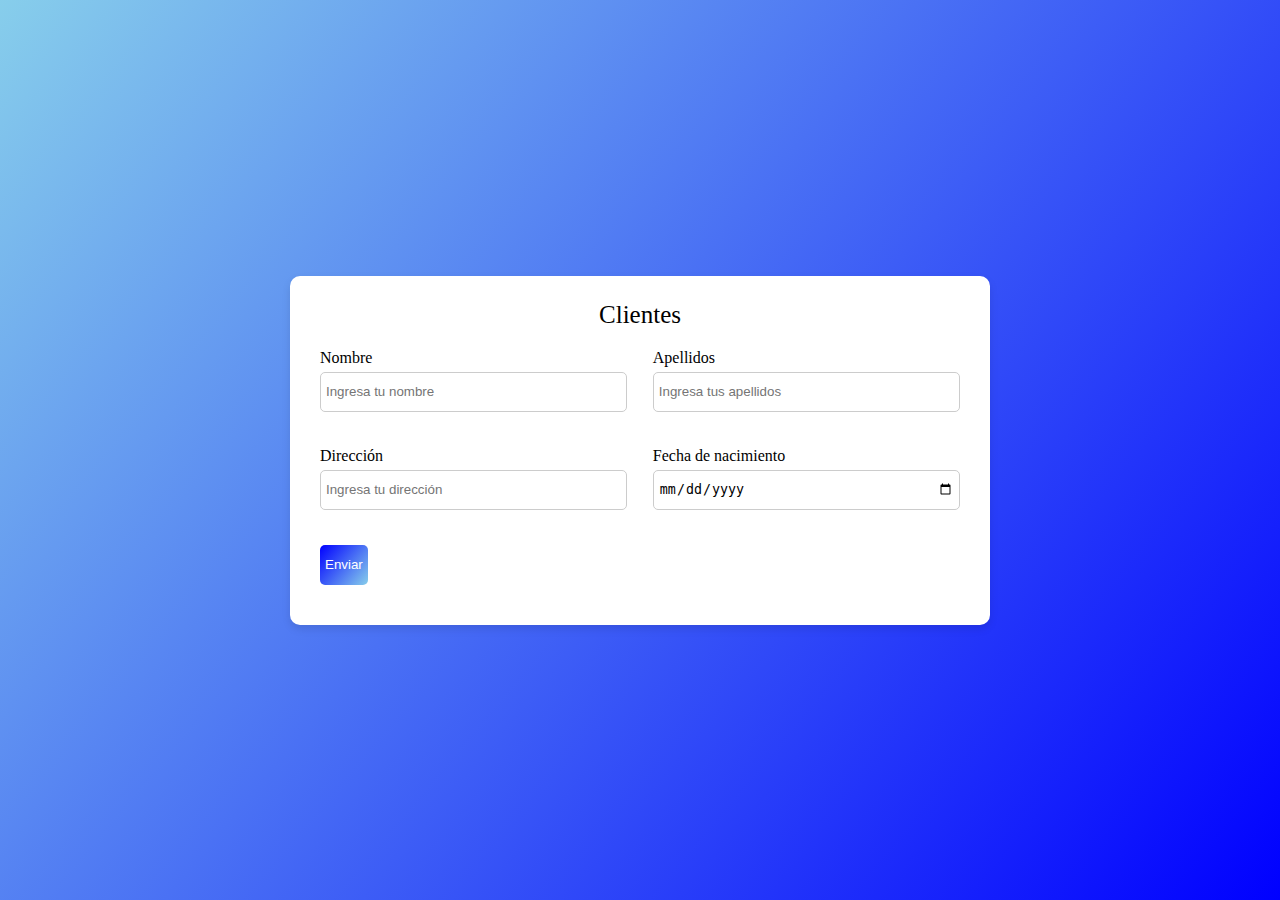
<file: formProdClienProvee/formularios ejercicio 1/clientes.html>
<!DOCTYPE html>
<html lang="es">

<head>
    <meta charset="UTF-8">
    <meta name="viewport" content="width=device-width, initial-scale=1.0">
    <title>Clientes</title>
    <link rel="stylesheet" href="css/style.css">
</head>

<body>
    <div class="container">
        <div class="title">Clientes</div>
        <form action="php/registrarClientes.php" method="POST">
            <div class="formgroup">
                <span>Nombre</span>
                <input placeholder="Ingresa tu nombre" type="text" name="nombre">
            </div>
            <div class="formgroup">
                <span>Apellidos</span>
                <input placeholder="Ingresa tus apellidos" type="text" name="apellidos">
            </div>
            <div class="formgroup">
                <span>Dirección</span>
                <input placeholder="Ingresa tu dirección" type="text" name="direccion">
            </div>
            <div class="formgroup">
                <span>Fecha de nacimiento</span>
                <input type="date" name="fechaNac">
            </div>
            <div class="button">
                <input type="submit" value="Enviar">
            </div>
        </form>
    </div>
</body>

</html>
</file>
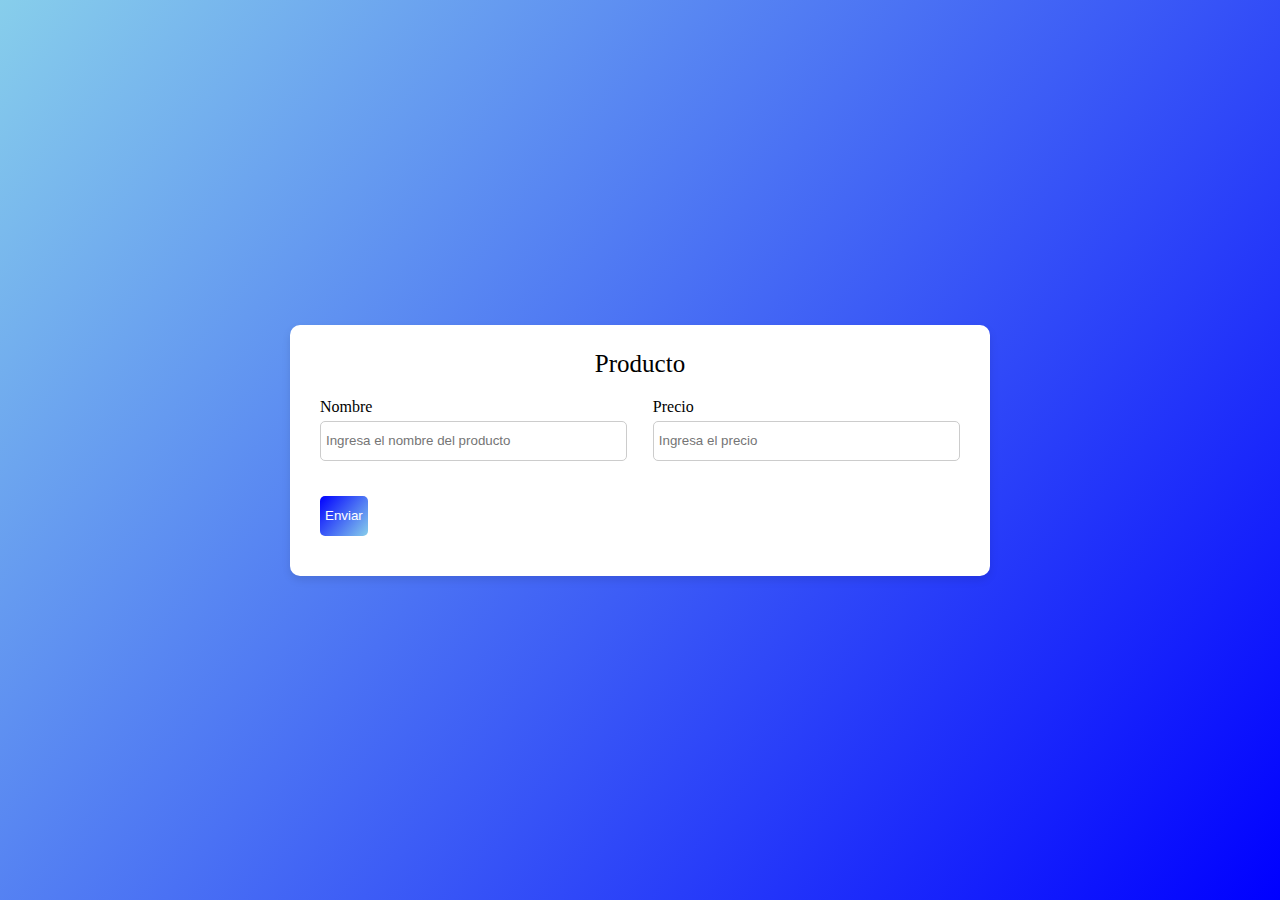
<file: formProdClienProvee/formularios ejercicio 1/producto.html>
<!DOCTYPE html>
<html lang="es">

<head>
    <meta charset="UTF-8">
    <meta name="viewport" content="width=device-width, initial-scale=1.0">
    <title>Producto</title>
    <link rel="stylesheet" href="css/style.css">
</head>

<body>
    <div class="container">
        <div class="title">Producto</div>
        <form action="php/registrarProducto.php" method="POST">
            <div class="formgroup">
                <span>Nombre</span>
                <input placeholder="Ingresa el nombre del producto" type="text" name="nombre">
            </div>
            <div class="formgroup">
                <span>Precio</span>
                <input placeholder="Ingresa el precio" type="text" name="precio">
            </div>
            <div class="button">
                <input type="submit" value="Enviar">
            </div>
        </form>
    </div>
</body>

</html>
</file>
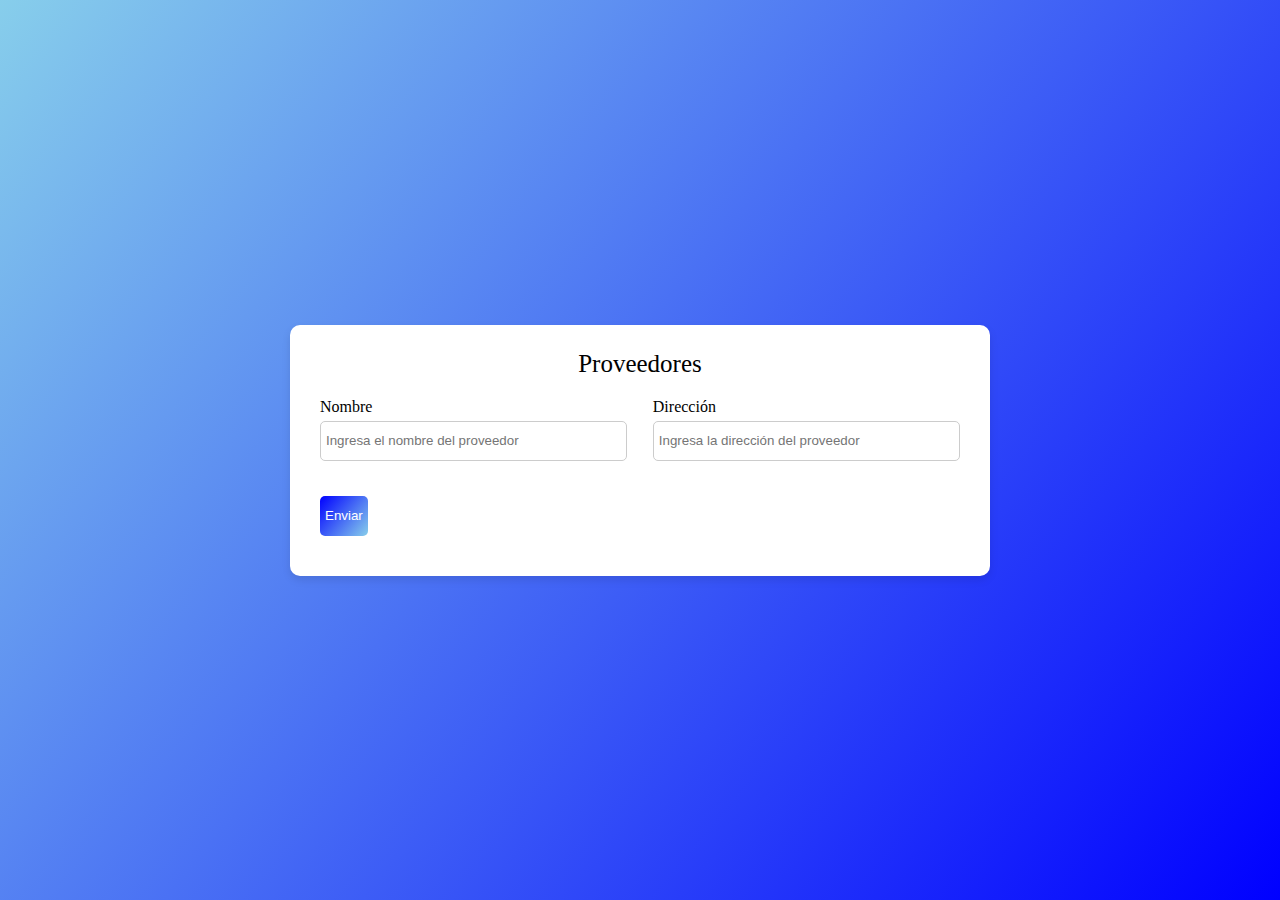
<file: formProdClienProvee/formularios ejercicio 1/provedores.html>
<!DOCTYPE html>
<html lang="es">

<head>
    <meta charset="UTF-8">
    <meta name="viewport" content="width=device-width, initial-scale=1.0">
    <title>Proveedores</title>
    <link rel="stylesheet" href="css/style.css">
</head>

<body>
    <div class="container">
        <div class="title">Proveedores</div>
        <form action="php/registraProvedores.php" method="POST">
            <div class="formgroup">
                <span>Nombre</span>
                <input placeholder="Ingresa el nombre del proveedor" type="text" name="nombre">
            </div>
            <div class="formgroup">
                <span>Dirección</span>
                <input placeholder="Ingresa la dirección del proveedor" type="text" name="direccion">
            </div>
            <div class="button">
                <input type="submit" value="Enviar">
            </div>
        </form>
    </div>
</body>

</html>
</file>
<file: pagina de construyete/r/css/style.css>
/* Estilos generales */
body {
    background-color: #f5f5f5;
    font-family: 'Roboto', sans-serif;
    margin: 0;
    padding: 0;
    color: #333;
}

header {
    text-align: center;
    background-color: #2c3e50;
    padding: 20px;
    color: white;
    border-bottom: 4px solid #2980b9;
}

h1 {
    font-size: 2.5rem;
}

nav ul {
    display: flex;
    justify-content: center;
    list-style: none;
    padding: 0;
    margin: 20px 0;
}

nav ul li {
    margin: 0 15px;
}

nav ul li a {
    color: white;
    text-decoration: none;
    font-weight: bold;
    padding: 10px 20px;
    border-radius: 30px;
    background-color: #2980b9;
    transition: background-color 0.3s;
}

nav ul li a:hover {
    background-color: #3498db;
}

/* Estilos de contenido */
main {
    max-width: 1200px;
    margin: 0 auto;
    padding: 20px;
}

h2 {
    font-size: 2rem;
    color: #2c3e50;
    margin-bottom: 10px;
}

h3 {
    font-size: 1.5rem;
    color: #34495e;
    margin-top: 20px;
}

p, ul {
    font-size: 1.1rem;
    line-height: 1.8;
    margin-bottom: 20px;
}

ul {
    list-style-type: disc;
    padding-left: 20px;
}

/* Estilos para imágenes */
.img-placeholder {
    margin: 20px 0;
    text-align: center;
}

.img-placeholder img {
    max-width: 100%;
    height: auto;
    border-radius: 10px;
    box-shadow: 0px 4px 10px rgba(0, 0, 0, 0.1);
}

/* Responsive */
@media (max-width: 768px) {
    h1 {
        font-size: 2rem;
    }

    h2 {
        font-size: 1.7rem;
    }

    h3 {
        font-size: 1.3rem;
    }

    p, ul {
        font-size: 1rem;
    }

    nav ul {
        flex-direction: column;
    }

    nav ul li {
        margin-bottom: 15px;
    }
}
</file>
<file: laberinto/css/style1.css>
*{
    padding: 0;
    margin: auto;
}
body{
    background-color: #AA0111CC;
}
.peque{
    width: 20px;
    height: 20px;
    border: .2px solid rgb(90,50,65);
    border-collapse: collapses;
}
.inicio{
    width: 20px;
    height: 20px;
}
/*mis estilos no son nesecarios entregar*/
/* Estilo para la capa flotante */
.overlay {
    position: fixed;
    top: 50%;
    left: 50%;
    transform: translate(-50%, -50%);
    background-color: rgba(0, 0, 0, 0.8);
    color: white;
    padding: 20px;
    border-radius: 10px;
    text-align: center;
    z-index: 1001; /* Debe estar por encima de todo */
}
.overlay img {
    width: 100px;
    height: auto;
}

/* Capa transparente para bloquear la interacción */
.block-screen {
    position: fixed;
    top: 0;
    left: 0;
    width: 100%;
    height: 100%;
    background-color: rgba(0, 0, 0, 0.5);
    z-index: 1000; /* Debe estar por debajo del overlay */
}

body.block-scroll {
    overflow: hidden; /* Deshabilita el scroll */
}
</file>
<file: formProdClienProvee/formularios ejercicio 1/css/style.css>
* {
    margin: 0;
    padding: 0;
    box-sizing: border-box;
}

body {
    display: flex;
    height: 100vh;
    justify-content: center;
    align-items: center;
    padding: 10px;
    background: linear-gradient(130deg, skyblue, blue);
}

form span {
    display: block;
    font-weight: 500;
    margin-bottom: 5px;
}

form input {
    height: 40px;
    width: 100%;
    padding: 5px;
    margin-bottom: 15px;
    outline: none;
    border: 1px solid #ccc;
    border-radius: 5px;
}

/* Estilo específico para el botón */
form .button input {
    height: 40px;
    width: 100%;
    outline: none;
    cursor: pointer;
    background: linear-gradient(130deg, blue, skyblue);
    color: #FFFF;
    border: none;
    border-radius: 5px;
    transition: background 0.3s ease;
}

form .button input:hover {
    background: linear-gradient(130deg, skyblue, blue);
}

.container {
    max-width: 700px;
    width: 100%;
    padding: 25px 30px;
    background-color: #FFF;
    border-radius: 10px;
    box-shadow: 0 4px 8px rgba(0, 0, 0, 0.1);
}

.container .title {
    font-size: 25px;
    font-weight: 500;
    margin-bottom: 20px;
    text-align: center;
}

.container form {
    display: flex;
    flex-wrap: wrap;
    justify-content: space-between;
    margin: 10px 0 0;
}

form .formgroup {
    width: 48%;
    margin-bottom: 20px;
}

@media (max-width: 584px) {
    .container {
        max-width: 100%;
        padding: 20px;
    }

    form .formgroup {
        width: 100%;
    }

    .container form {
        max-height: 400px;
    }
}
</file>
